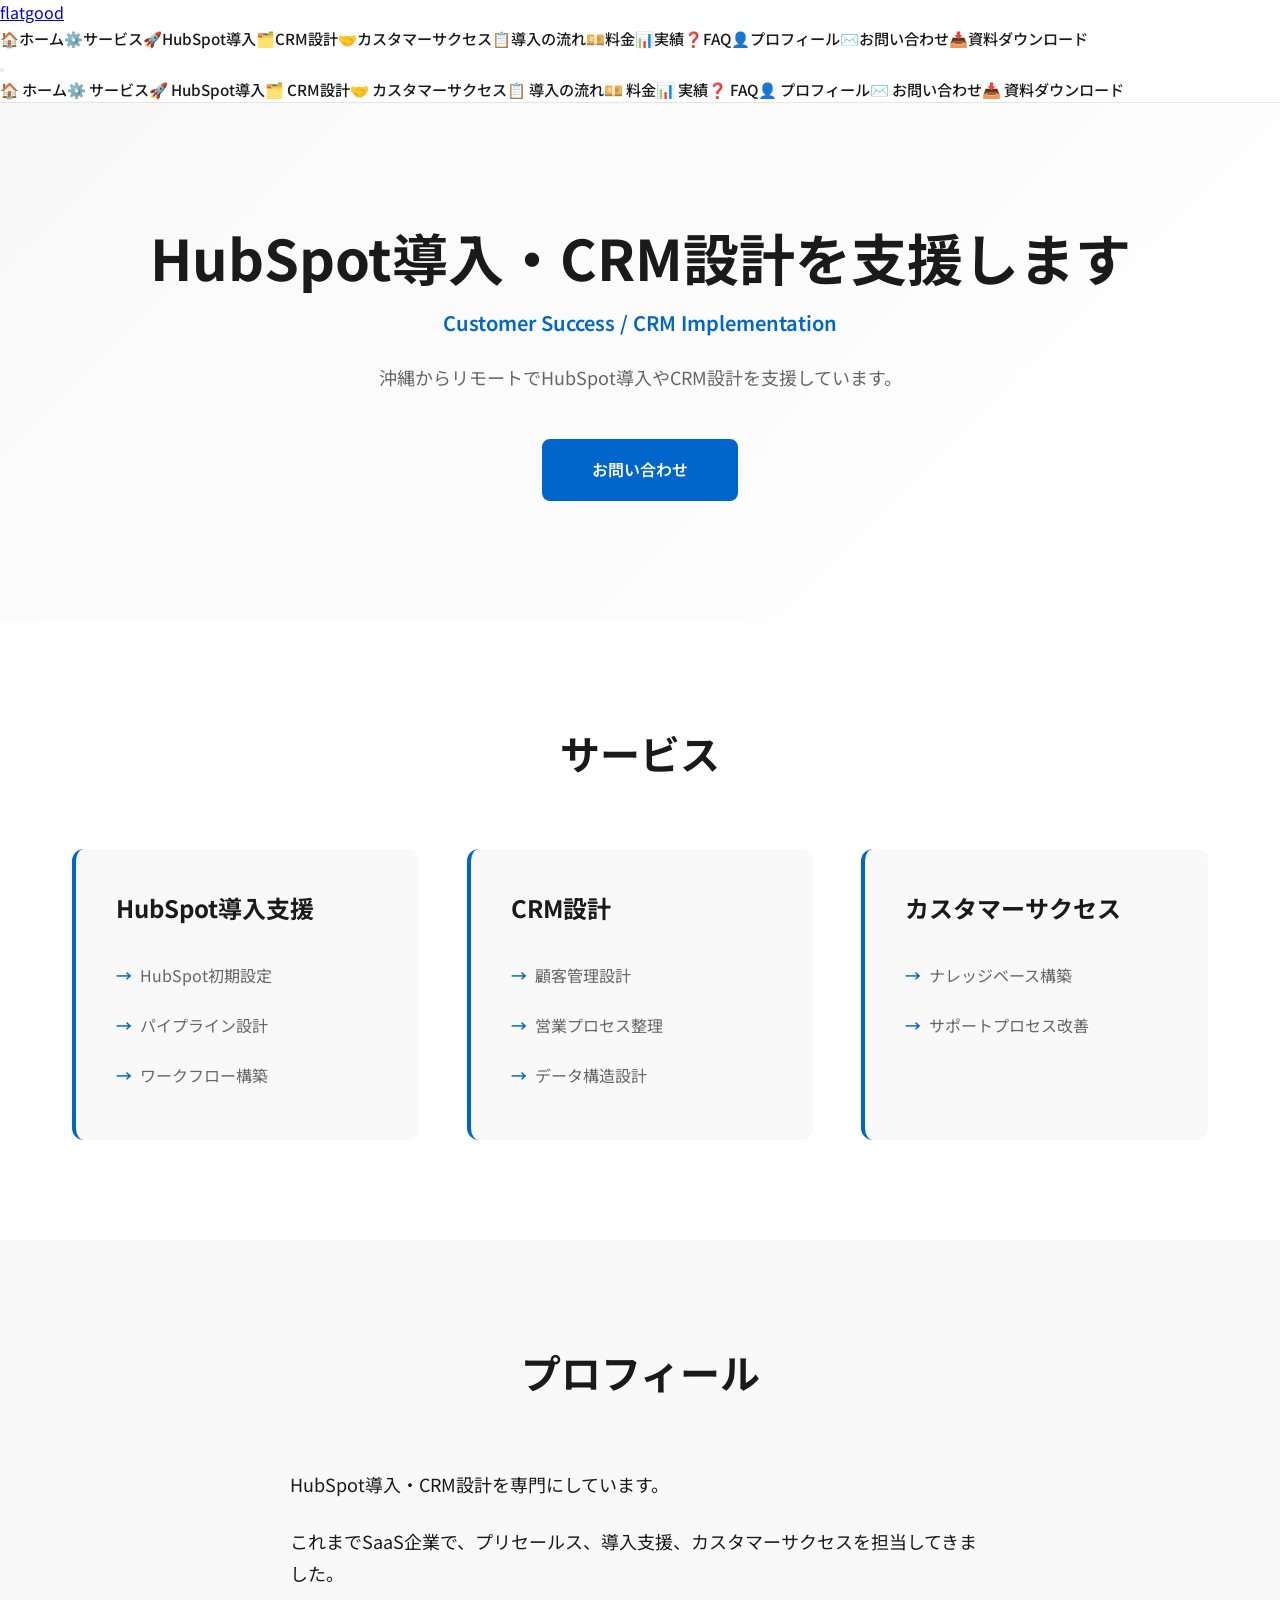
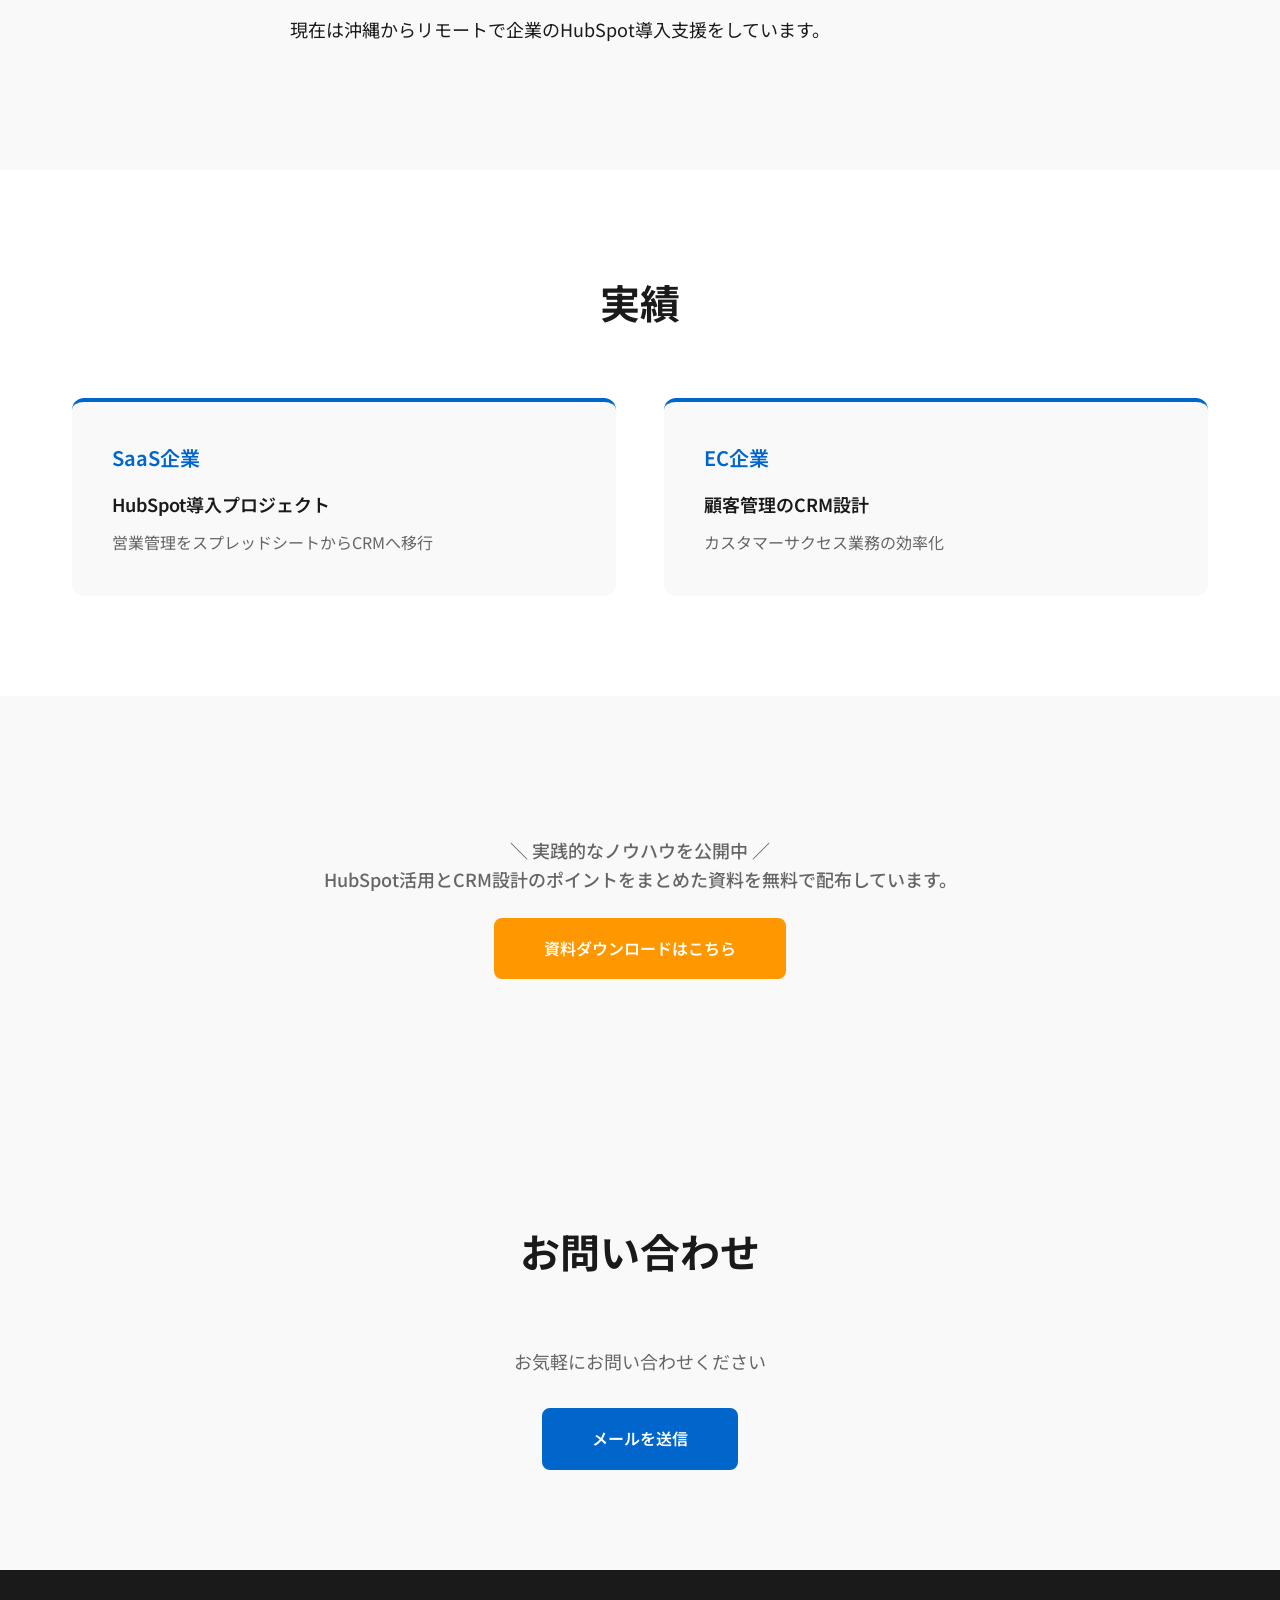
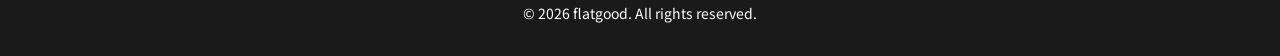
<file: index.html>
<!DOCTYPE html>
<html lang="ja">
<head>
    <meta charset="UTF-8">
    <meta name="viewport" content="width=device-width, initial-scale=1.0">
  <meta name="robots" content="noindex, nofollow">
    <title>HubSpot導入・CRM設計 | flatgood</title>
    <meta name="description" content="沖縄からリモートでHubSpot導入やCRM設計を支援しています。">
    <link rel="preconnect" href="https://fonts.googleapis.com">
    <link rel="preconnect" href="https://fonts.gstatic.com" crossorigin>
    <link href="https://fonts.googleapis.com/css2?family=Noto+Sans+JP:wght@400;500;600;700&display=swap" rel="stylesheet">
    <link rel="stylesheet" href="style.css">
    <meta name="google-site-verification" content="yRG5f5z2wesTIFR11nIhEuHi2UoAfe3VVVK9YPYYMwM" />

    <script async src="https://www.googletagmanager.com/gtag/js?id=G-Q3LRT0KNZ6"></script>
    <script>
        window.dataLayer = window.dataLayer || [];
        function gtag(){dataLayer.push(arguments);}
        gtag('js', new Date());
        gtag('config', 'G-Q3LRT0KNZ6');
    </script>
    <script type="text/javascript" id="hs-script-loader" async defer src="//js.hs-scripts.com/51009495.js"></script>
<!--チャットイベント-->
    <script>
  function getCookie(name) {
    const value = `; ${document.cookie}`;
    const parts = value.split(`; ${name}=`);
    if (parts.length === 2) {
      return parts.pop().split(';').shift();
    }
    return "";
  }

  window.hsConversationsOnReady = window.hsConversationsOnReady || [];
  window.hsConversationsOnReady.push(function () {
    window.HubSpotConversations.on("conversationStarted", function (payload) {
      var hutk = getCookie("hubspotutk");
      var _hsq = window._hsq = window._hsq || [];

      _hsq.push([
        "trackCustomBehavioralEvent",
        {
          name: "pe51009495_pe12345678_chat_started",
          properties: {
            hutk: hutk || "",
            conversation_id: payload?.conversation?.conversationId || "",
            chatflow_name: "",
            page_url: window.location.href
          }
        }
      ]);
    });
  });
</script>
    <!-- index.html 専用: nav のリンク先を pages/ に合わせる -->
    <script>
    const NAV_ITEMS_TOP = [
        { label: 'ホーム',             icon: '🏠', href: 'index.html' },
        { label: 'サービス',           icon: '⚙️', href: 'pages/services.html' },
        { label: 'HubSpot導入',        icon: '🚀', href: 'pages/hubspot.html' },
        { label: 'CRM設計',            icon: '🗂️', href: 'pages/crm.html' },
        { label: 'カスタマーサクセス',  icon: '🤝', href: 'pages/cs.html' },
        { label: '導入の流れ',          icon: '📋', href: 'pages/flow.html' },
        { label: '料金',               icon: '💴', href: 'pages/pricing.html' },
        { label: '実績',               icon: '📊', href: 'pages/results.html' },
        { label: 'FAQ',                icon: '❓', href: 'pages/faq.html' },
        { label: 'プロフィール',        icon: '👤', href: 'pages/profile.html' },
        { label: 'お問い合わせ',        icon: '✉️', href: 'pages/contact.html' },
        { label: '資料ダウンロード', icon: '📥', href: 'pages/download.html' }
    ];
    document.addEventListener('DOMContentLoaded', function () {
        const currentPage = 'index.html';
        const navLinks = NAV_ITEMS_TOP.map(item => {
            const isActive = currentPage === item.href;
            return `<a href="${item.href}" class="${isActive ? 'active' : ''}"><span class="nav-icon">${item.icon}</span>${item.label}</a>`;
        }).join('');
        const mobileLinks = NAV_ITEMS_TOP.map(item =>
            `<a href="${item.href}">${item.icon} ${item.label}</a>`
        ).join('');
        document.querySelector('.header').innerHTML = `
            <div class="header-inner">
                <a href="index.html" class="logo">flatgood</a>
                <nav class="nav">${navLinks}</nav>
                <button class="hamburger" id="hamburger" aria-label="メニュー">
                    <span></span><span></span><span></span>
                </button>
            </div>
            <nav class="mobile-nav" id="mobileNav">${mobileLinks}</nav>
        `;
        document.getElementById('hamburger').addEventListener('click', function () {
            this.classList.toggle('open');
            document.getElementById('mobileNav').classList.toggle('open');
        });
    });
    </script>
</head>

<body>
    <header class="header"></header>

    <section class="hero">
        <div class="container">
            <h1 class="hero-title">HubSpot導入・CRM設計を支援します</h1>
            <p class="hero-subtitle">Customer Success / CRM Implementation</p>
            <p class="hero-description">沖縄からリモートでHubSpot導入やCRM設計を支援しています。</p>
            <a href="pages/contact.html" class="cta-button">お問い合わせ</a>
        </div>
    </section>

    <section class="services" id="services">
        <div class="container">
            <h2>サービス</h2>
            <div class="services-grid">
                <div class="service-card">
                    <h3>HubSpot導入支援</h3>
                    <ul>
                        <li>HubSpot初期設定</li>
                        <li>パイプライン設計</li>
                        <li>ワークフロー構築</li>
                    </ul>
                </div>
                <div class="service-card">
                    <h3>CRM設計</h3>
                    <ul>
                        <li>顧客管理設計</li>
                        <li>営業プロセス整理</li>
                        <li>データ構造設計</li>
                    </ul>
                </div>
                <div class="service-card">
                    <h3>カスタマーサクセス</h3>
                    <ul>
                        <li>ナレッジベース構築</li>
                        <li>サポートプロセス改善</li>
                    </ul>
                </div>
            </div>
        </div>
    </section>

    <section class="profile" id="profile">
        <div class="container">
            <h2>プロフィール</h2>
            <div class="profile-content">
                <p>HubSpot導入・CRM設計を専門にしています。</p>
                <p>これまでSaaS企業で、プリセールス、導入支援、カスタマーサクセスを担当してきました。</p>
                <p>現在は沖縄からリモートで企業のHubSpot導入支援をしています。</p>
            </div>
        </div>
    </section>

    <section class="results" id="results">
        <div class="container">
            <h2>実績</h2>
            <div class="results-grid">
                <div class="result-card">
                    <h3>SaaS企業</h3>
                    <p class="result-title">HubSpot導入プロジェクト</p>
                    <p class="result-description">営業管理をスプレッドシートからCRMへ移行</p>
                </div>
                <div class="result-card">
                    <h3>EC企業</h3>
                    <p class="result-title">顧客管理のCRM設計</p>
                    <p class="result-description">カスタマーサクセス業務の効率化</p>
                </div>
            </div>
        </div>
    </section>

    <section class="download-section">
        <div class="container" style="text-align:center; padding: 60px 0;">
            <p style="margin-bottom: 24px; color: var(--text-light); font-weight: 500; font-size: 1.125rem;">
                ＼ 実践的なノウハウを公開中 ／<br>
                HubSpot活用とCRM設計のポイントをまとめた資料を無料で配布しています。
            </p>
            <a href="pages/download.html" class="download-button">資料ダウンロードはこちら</a>
        </div>
    </section>

    <section class="contact" id="contact">
        <div class="container">
            <h2>お問い合わせ</h2>
            <p>お気軽にお問い合わせください</p>
            <a href="pages/contact.html" class="contact-button">メールを送信</a>
        </div>
    </section>

    <footer class="footer">
        <div class="container">
            <p>&copy; 2026 flatgood. All rights reserved.</p>
        </div>
    </footer>
</body>
</html>
</file>
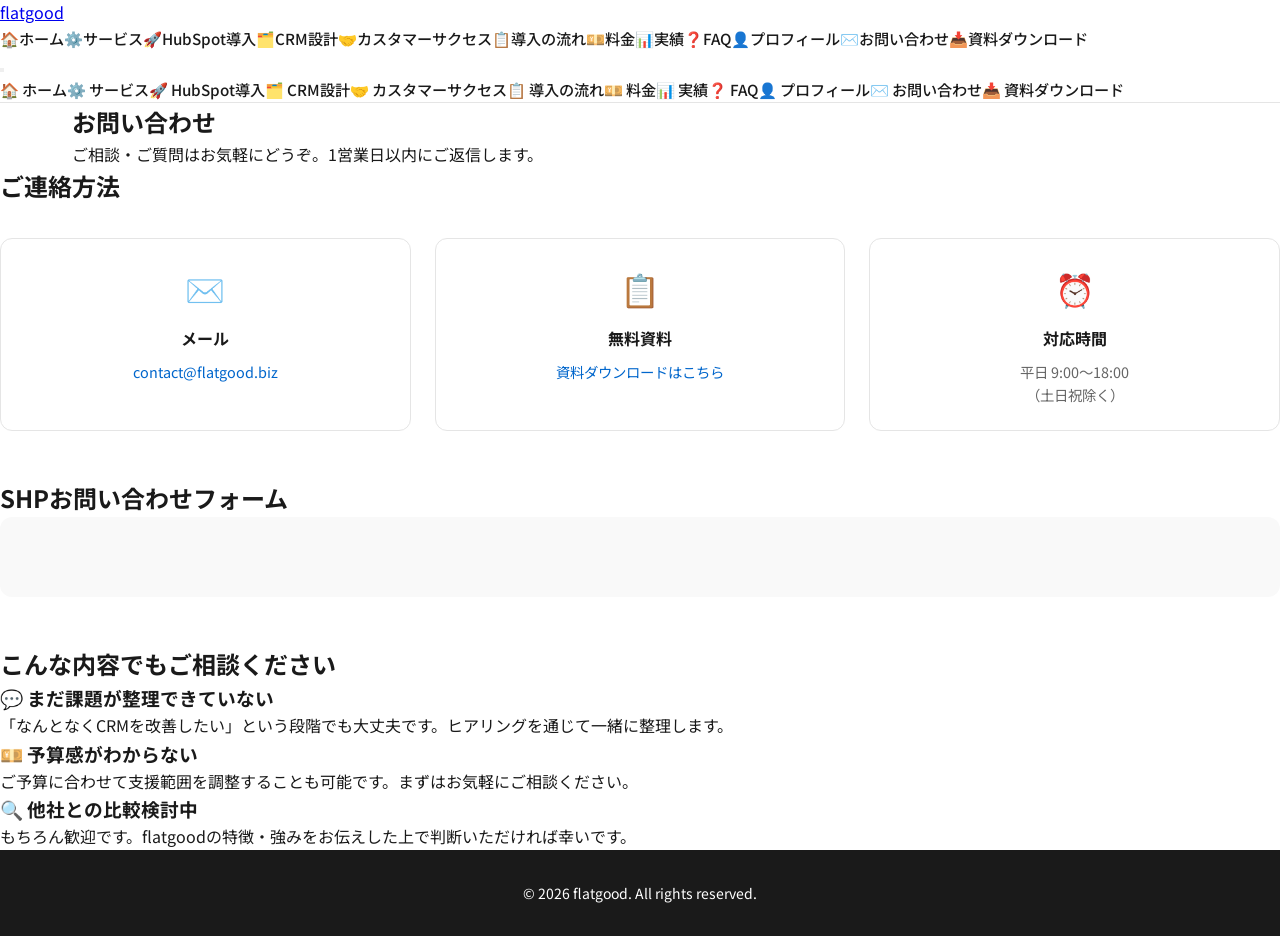
<file: contact-shp.html>
<!DOCTYPE html>
<html lang="ja">
<head>
    <meta charset="UTF-8">
    <meta name="viewport" content="width=device-width, initial-scale=1.0">
    <title>お問い合わせ | flatgood</title>
    <meta name="description" content="HubSpot導入・CRM設計のご相談はこちらから。">
    <link rel="preconnect" href="https://fonts.googleapis.com">
    <link rel="preconnect" href="https://fonts.gstatic.com" crossorigin>
    <link href="https://fonts.googleapis.com/css2?family=Noto+Sans+JP:wght@400;500;600;700&display=swap" rel="stylesheet">
    <link rel="stylesheet" href="style.css">
    <script type="text/javascript" id="hs-script-loader" async defer src="//js.hs-scripts.com/5769756.js"></script>
    <style>
        .contact-form-wrap {
            background: var(--bg-light);
            border-radius: 12px;
            padding: 2.5rem;
            margin-bottom: 2rem;
        }
        .contact-info-grid {
            display: grid;
            grid-template-columns: repeat(auto-fit, minmax(220px, 1fr));
            gap: 1.5rem;
            margin-top: 2rem;
        }
        .contact-info-card {
            background: #fff;
            border: 1px solid var(--border-color);
            border-radius: 12px;
            padding: 1.5rem;
            text-align: center;
        }
        .contact-info-card .icon { font-size: 2rem; margin-bottom: 0.75rem; }
        .contact-info-card h3 { font-size: 1rem; font-weight: 700; margin-bottom: 0.5rem; }
        .contact-info-card p { font-size: 0.9rem; color: var(--text-light); }
        .contact-info-card a { color: var(--primary-color); text-decoration: none; }
        .contact-info-card a:hover { text-decoration: underline; }
    </style>
</head>
<body>
    <header class="header"></header>

    <section class="page-hero">
        <div class="container">
            <h1>お問い合わせ</h1>
            <p>ご相談・ご質問はお気軽にどうぞ。1営業日以内にご返信します。</p>
        </div>
    </section>

    <main class="page-main">
        <h2 class="section-title">ご連絡方法</h2>

        <div class="contact-info-grid">
            <div class="contact-info-card">
                <div class="icon">✉️</div>
                <h3>メール</h3>
                <p><a href="mailto:contact@flatgood.biz">contact@flatgood.biz</a></p>
            </div>
            <div class="contact-info-card">
                <div class="icon">📋</div>
                <h3>無料資料</h3>
                <p><a href="https://hubs.ly/Q04679Tb0" target="_blank">資料ダウンロードはこちら</a></p>
            </div>
            <div class="contact-info-card">
                <div class="icon">⏰</div>
                <h3>対応時間</h3>
                <p>平日 9:00〜18:00<br>（土日祝除く）</p>
            </div>
        </div>

<h2 class="section-title" style="margin-top:48px;">SHPお問い合わせフォーム</h2>
<div class="contact-form-wrap">
    <script charset="utf-8" type="text/javascript" src="//js.hsforms.net/forms/embed/v2.js"></script>
    <script>
      hbspt.forms.create({
        region: "na1",
        portalId: "5769756",
        formId: "2df27e19-83ef-44f7-9f32-2789b106ba20"
      });
    </script>
</div>

        <h2 class="section-title" style="margin-top:48px;">こんな内容でもご相談ください</h2>
        <div class="content-grid">
            <div class="content-card">
                <h3>💬 まだ課題が整理できていない</h3>
                <p>「なんとなくCRMを改善したい」という段階でも大丈夫です。ヒアリングを通じて一緒に整理します。</p>
            </div>
            <div class="content-card">
                <h3>💴 予算感がわからない</h3>
                <p>ご予算に合わせて支援範囲を調整することも可能です。まずはお気軽にご相談ください。</p>
            </div>
            <div class="content-card">
                <h3>🔍 他社との比較検討中</h3>
                <p>もちろん歓迎です。flatgoodの特徴・強みをお伝えした上で判断いただければ幸いです。</p>
            </div>
        </div>
    </main>

    <footer class="footer">
        <div class="container"><p>&copy; 2026 flatgood. All rights reserved.</p></div>
    </footer>
    <script src="nav.js"></script>
</body>
</html>
</file>
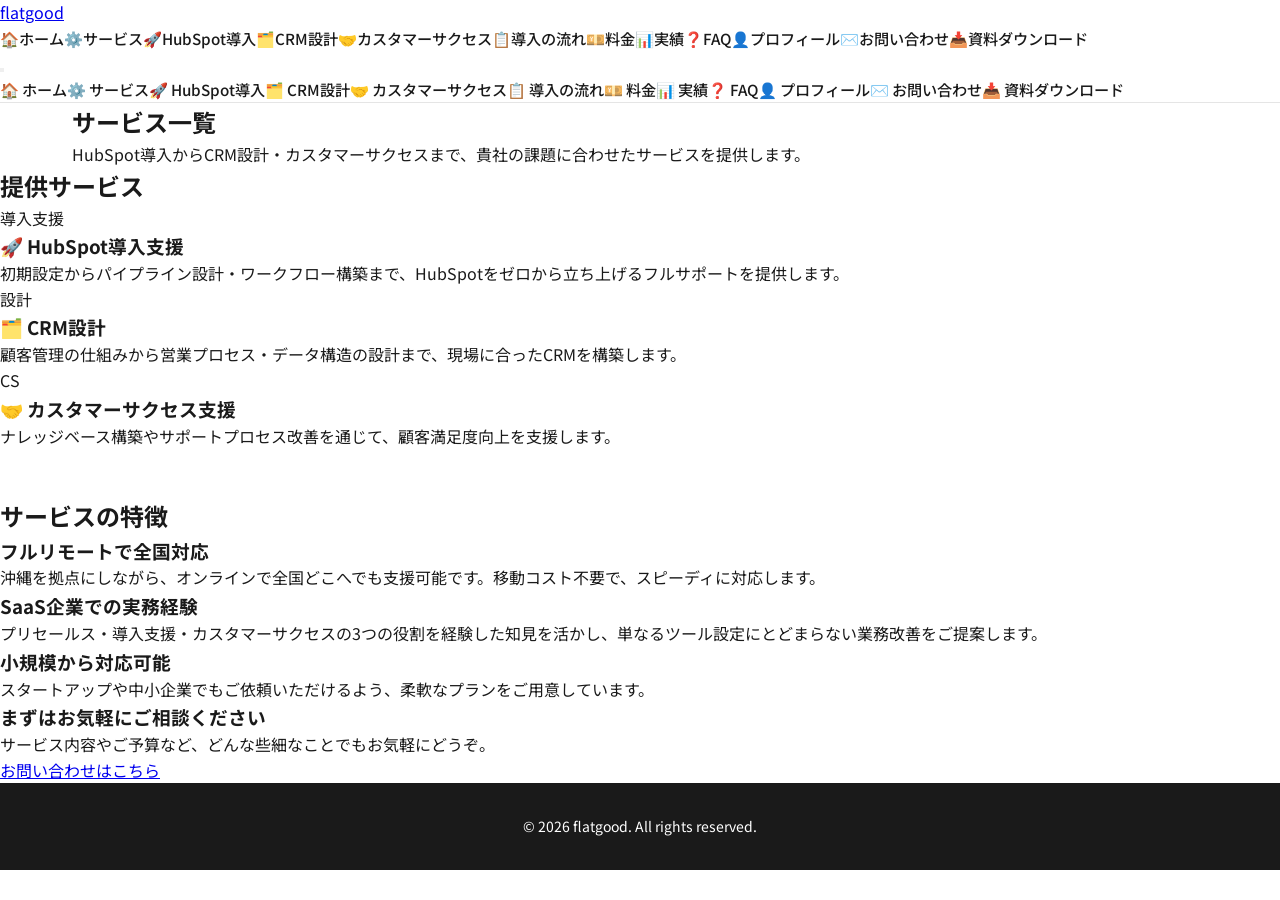
<file: services.html>
<!DOCTYPE html>
<html lang="ja">
<head>
    <meta charset="UTF-8">
    <meta name="viewport" content="width=device-width, initial-scale=1.0">
    <title>サービス一覧 | flatgood</title>
    <meta name="description" content="flatgoodが提供するHubSpot導入・CRM設計・カスタマーサクセス支援のサービス一覧。">
    <link rel="preconnect" href="https://fonts.googleapis.com">
    <link rel="preconnect" href="https://fonts.gstatic.com" crossorigin>
    <link href="https://fonts.googleapis.com/css2?family=Noto+Sans+JP:wght@400;500;600;700&display=swap" rel="stylesheet">
    <link rel="stylesheet" href="../style.css">
</head>
<body>
    <header class="header"></header>

    <section class="page-hero">
        <div class="container">
            <h1>サービス一覧</h1>
            <p>HubSpot導入からCRM設計・カスタマーサクセスまで、貴社の課題に合わせたサービスを提供します。</p>
        </div>
    </section>

    <main class="page-main">
        <h2 class="section-title">提供サービス</h2>

        <div class="content-grid">
            <div class="content-card">
                <span class="tag">導入支援</span>
                <h3>🚀 HubSpot導入支援</h3>
                <p>初期設定からパイプライン設計・ワークフロー構築まで、HubSpotをゼロから立ち上げるフルサポートを提供します。</p>
            </div>
            <div class="content-card">
                <span class="tag">設計</span>
                <h3>🗂️ CRM設計</h3>
                <p>顧客管理の仕組みから営業プロセス・データ構造の設計まで、現場に合ったCRMを構築します。</p>
            </div>
            <div class="content-card">
                <span class="tag">CS</span>
                <h3>🤝 カスタマーサクセス支援</h3>
                <p>ナレッジベース構築やサポートプロセス改善を通じて、顧客満足度向上を支援します。</p>
            </div>
        </div>

        <h2 class="section-title" style="margin-top:48px;">サービスの特徴</h2>
        <div class="content-card">
            <h3>フルリモートで全国対応</h3>
            <p>沖縄を拠点にしながら、オンラインで全国どこへでも支援可能です。移動コスト不要で、スピーディに対応します。</p>
        </div>
        <div class="content-card">
            <h3>SaaS企業での実務経験</h3>
            <p>プリセールス・導入支援・カスタマーサクセスの3つの役割を経験した知見を活かし、単なるツール設定にとどまらない業務改善をご提案します。</p>
        </div>
        <div class="content-card">
            <h3>小規模から対応可能</h3>
            <p>スタートアップや中小企業でもご依頼いただけるよう、柔軟なプランをご用意しています。</p>
        </div>

        <div class="cta-block">
            <h3>まずはお気軽にご相談ください</h3>
            <p>サービス内容やご予算など、どんな些細なことでもお気軽にどうぞ。</p>
            <a href="contact.html">お問い合わせはこちら</a>
        </div>
    </main>

    <footer class="footer">
        <div class="container"><p>&copy; 2026 flatgood. All rights reserved.</p></div>
    </footer>
    <script src="../nav.js"></script>
</body>
</html>
</file>
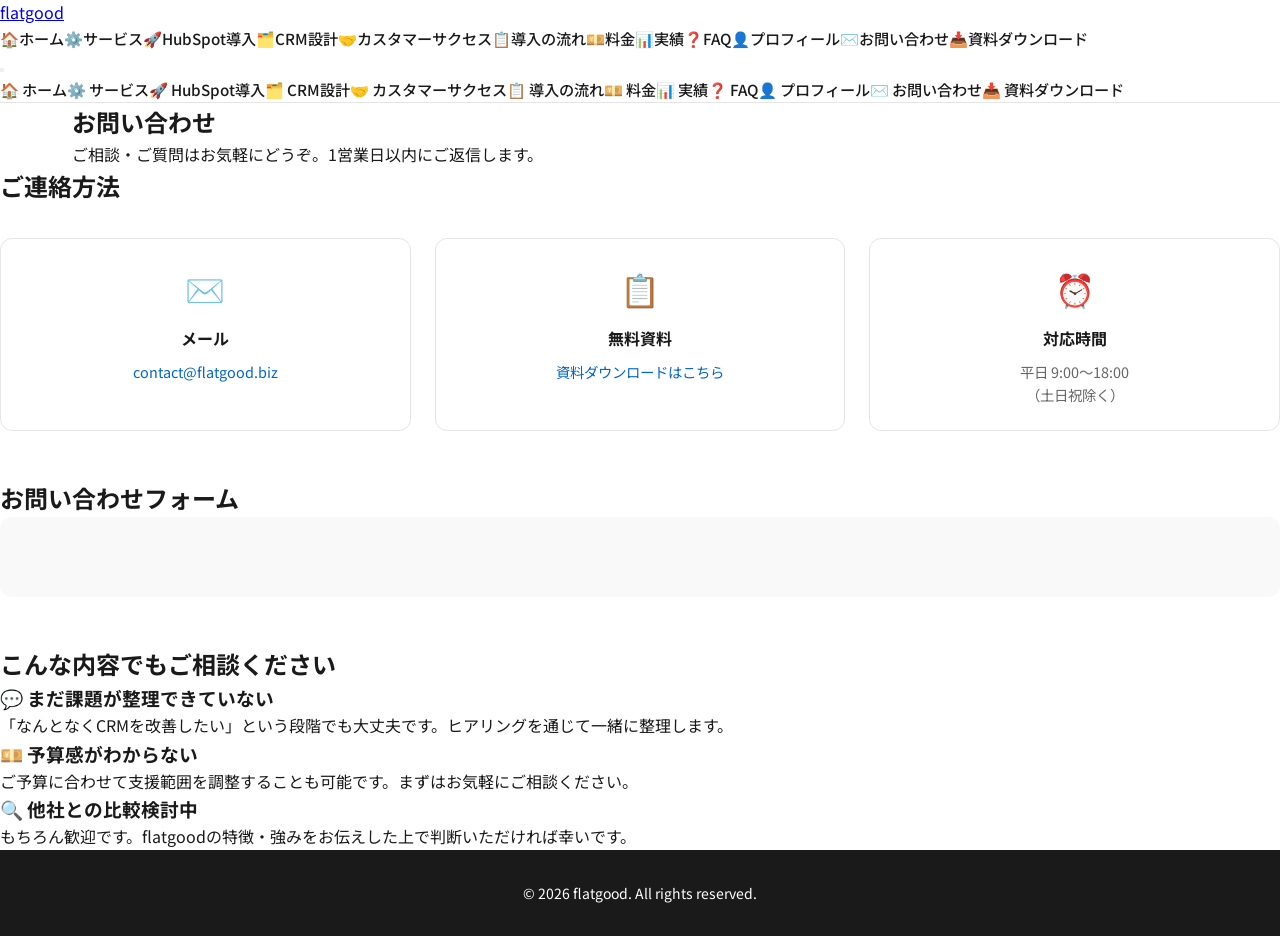
<file: pages/contact (2).html>
<!DOCTYPE html>
<html lang="ja">
<head>
    <meta charset="UTF-8">
    <meta name="viewport" content="width=device-width, initial-scale=1.0">
    <title>お問い合わせ | flatgood</title>
    <meta name="description" content="HubSpot導入・CRM設計のご相談はこちらから。">
    <link rel="preconnect" href="https://fonts.googleapis.com">
    <link rel="preconnect" href="https://fonts.gstatic.com" crossorigin>
    <link href="https://fonts.googleapis.com/css2?family=Noto+Sans+JP:wght@400;500;600;700&display=swap" rel="stylesheet">
    <link rel="stylesheet" href="../style.css">
    <script type="text/javascript" id="hs-script-loader" async defer src="//js.hs-scripts.com/51009495.js"></script>
    <style>
        .contact-form-wrap {
            background: var(--bg-light);
            border-radius: 12px;
            padding: 2.5rem;
            margin-bottom: 2rem;
        }
        .contact-info-grid {
            display: grid;
            grid-template-columns: repeat(auto-fit, minmax(220px, 1fr));
            gap: 1.5rem;
            margin-top: 2rem;
        }
        .contact-info-card {
            background: #fff;
            border: 1px solid var(--border-color);
            border-radius: 12px;
            padding: 1.5rem;
            text-align: center;
        }
        .contact-info-card .icon { font-size: 2rem; margin-bottom: 0.75rem; }
        .contact-info-card h3 { font-size: 1rem; font-weight: 700; margin-bottom: 0.5rem; }
        .contact-info-card p { font-size: 0.9rem; color: var(--text-light); }
        .contact-info-card a { color: var(--primary-color); text-decoration: none; }
        .contact-info-card a:hover { text-decoration: underline; }

        /* HubSpotフォーム フィールド間マージン 1.5倍 */
        .hs-form-field {
            margin-bottom: 1.5em !important;
        }
    </style>
</head>
<body>
    <header class="header"></header>

    <section class="page-hero">
        <div class="container">
            <h1>お問い合わせ</h1>
            <p>ご相談・ご質問はお気軽にどうぞ。1営業日以内にご返信します。</p>
        </div>
    </section>

    <main class="page-main">
        <h2 class="section-title">ご連絡方法</h2>

        <div class="contact-info-grid">
            <div class="contact-info-card">
                <div class="icon">✉️</div>
                <h3>メール</h3>
                <p><a href="mailto:contact@flatgood.biz">contact@flatgood.biz</a></p>
            </div>
            <div class="contact-info-card">
                <div class="icon">📋</div>
                <h3>無料資料</h3>
                <p><a href="https://hubs.ly/Q04679Tb0" target="_blank">資料ダウンロードはこちら</a></p>
            </div>
            <div class="contact-info-card">
                <div class="icon">⏰</div>
                <h3>対応時間</h3>
                <p>平日 9:00〜18:00<br>（土日祝除く）</p>
            </div>
        </div>

        <h2 class="section-title" style="margin-top:48px;">お問い合わせフォーム</h2>
        <div class="contact-form-wrap">
            <script charset="utf-8" type="text/javascript" src="//js.hsforms.net/forms/embed/v2.js"></script>
            <script>
                hbspt.forms.create({
                    portalId: "51009495",
                    formId: "f69c44d0-91b7-401c-a833-9a2db14966fa",
                    region: "na1"
                });
            </script>
        </div>

        <h2 class="section-title" style="margin-top:48px;">こんな内容でもご相談ください</h2>
        <div class="content-grid">
            <div class="content-card">
                <h3>💬 まだ課題が整理できていない</h3>
                <p>「なんとなくCRMを改善したい」という段階でも大丈夫です。ヒアリングを通じて一緒に整理します。</p>
            </div>
            <div class="content-card">
                <h3>💴 予算感がわからない</h3>
                <p>ご予算に合わせて支援範囲を調整することも可能です。まずはお気軽にご相談ください。</p>
            </div>
            <div class="content-card">
                <h3>🔍 他社との比較検討中</h3>
                <p>もちろん歓迎です。flatgoodの特徴・強みをお伝えした上で判断いただければ幸いです。</p>
            </div>
        </div>
    </main>

    <footer class="footer">
        <div class="container"><p>&copy; 2026 flatgood. All rights reserved.</p></div>
    </footer>
    <script src="../nav.js"></script>
</body>
</html>
</file>
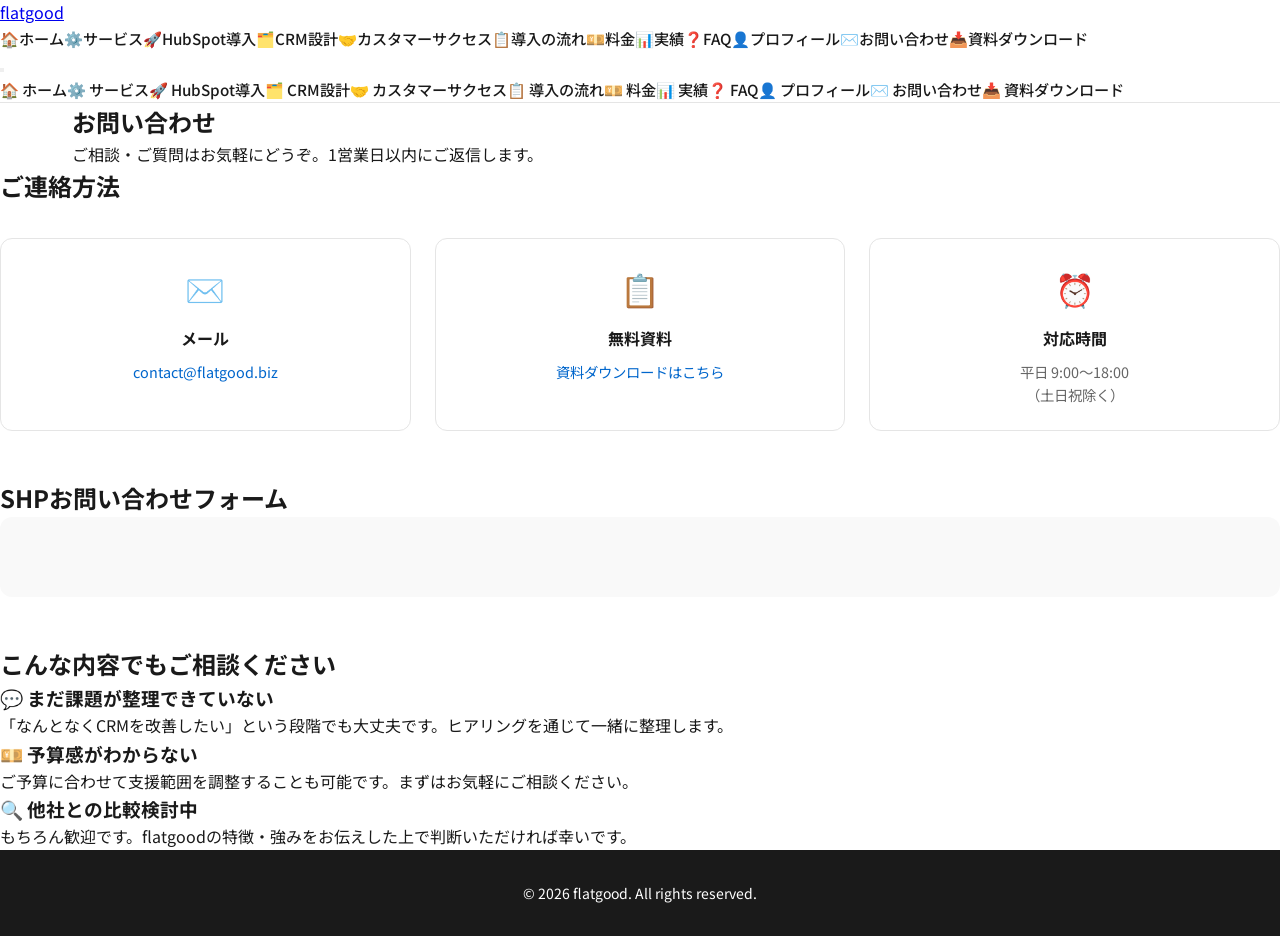
<file: pages/contact-shp.html>
<!DOCTYPE html>
<html lang="ja">
<head>
    <meta charset="UTF-8">
    <meta name="viewport" content="width=device-width, initial-scale=1.0">
    <title>お問い合わせ | flatgood</title>
    <meta name="description" content="HubSpot導入・CRM設計のご相談はこちらから。">
    <link rel="preconnect" href="https://fonts.googleapis.com">
    <link rel="preconnect" href="https://fonts.gstatic.com" crossorigin>
    <link href="https://fonts.googleapis.com/css2?family=Noto+Sans+JP:wght@400;500;600;700&display=swap" rel="stylesheet">
    <link rel="stylesheet" href="../style.css">
    <script type="text/javascript" id="hs-script-loader" async defer src="//js.hs-scripts.com/5769756.js"></script>
    <style>
        .contact-form-wrap {
            background: var(--bg-light);
            border-radius: 12px;
            padding: 2.5rem;
            margin-bottom: 2rem;
        }
        .contact-info-grid {
            display: grid;
            grid-template-columns: repeat(auto-fit, minmax(220px, 1fr));
            gap: 1.5rem;
            margin-top: 2rem;
        }
        .contact-info-card {
            background: #fff;
            border: 1px solid var(--border-color);
            border-radius: 12px;
            padding: 1.5rem;
            text-align: center;
        }
        .contact-info-card .icon { font-size: 2rem; margin-bottom: 0.75rem; }
        .contact-info-card h3 { font-size: 1rem; font-weight: 700; margin-bottom: 0.5rem; }
        .contact-info-card p { font-size: 0.9rem; color: var(--text-light); }
        .contact-info-card a { color: var(--primary-color); text-decoration: none; }
        .contact-info-card a:hover { text-decoration: underline; }
    </style>
</head>
<body>
    <header class="header"></header>

    <section class="page-hero">
        <div class="container">
            <h1>お問い合わせ</h1>
            <p>ご相談・ご質問はお気軽にどうぞ。1営業日以内にご返信します。</p>
        </div>
    </section>

    <main class="page-main">
        <h2 class="section-title">ご連絡方法</h2>

        <div class="contact-info-grid">
            <div class="contact-info-card">
                <div class="icon">✉️</div>
                <h3>メール</h3>
                <p><a href="mailto:contact@flatgood.biz">contact@flatgood.biz</a></p>
            </div>
            <div class="contact-info-card">
                <div class="icon">📋</div>
                <h3>無料資料</h3>
                <p><a href="https://hubs.ly/Q04679Tb0" target="_blank">資料ダウンロードはこちら</a></p>
            </div>
            <div class="contact-info-card">
                <div class="icon">⏰</div>
                <h3>対応時間</h3>
                <p>平日 9:00〜18:00<br>（土日祝除く）</p>
            </div>
        </div>

<h2 class="section-title" style="margin-top:48px;">SHPお問い合わせフォーム</h2>
<div class="contact-form-wrap">
    <script src="https://js.hsforms.net/forms/embed/5769756.js" defer></script>
    <div class="hs-form-frame" 
         data-region="na1" 
         data-form-id="2df27e19-83ef-44f7-9f32-2789b106ba20" 
         data-portal-id="5769756">
    </div>
</div>

        <h2 class="section-title" style="margin-top:48px;">こんな内容でもご相談ください</h2>
        <div class="content-grid">
            <div class="content-card">
                <h3>💬 まだ課題が整理できていない</h3>
                <p>「なんとなくCRMを改善したい」という段階でも大丈夫です。ヒアリングを通じて一緒に整理します。</p>
            </div>
            <div class="content-card">
                <h3>💴 予算感がわからない</h3>
                <p>ご予算に合わせて支援範囲を調整することも可能です。まずはお気軽にご相談ください。</p>
            </div>
            <div class="content-card">
                <h3>🔍 他社との比較検討中</h3>
                <p>もちろん歓迎です。flatgoodの特徴・強みをお伝えした上で判断いただければ幸いです。</p>
            </div>
        </div>
    </main>

    <footer class="footer">
        <div class="container"><p>&copy; 2026 flatgood. All rights reserved.</p></div>
    </footer>
    <script src="../nav.js"></script>
</body>
</html>
</file>
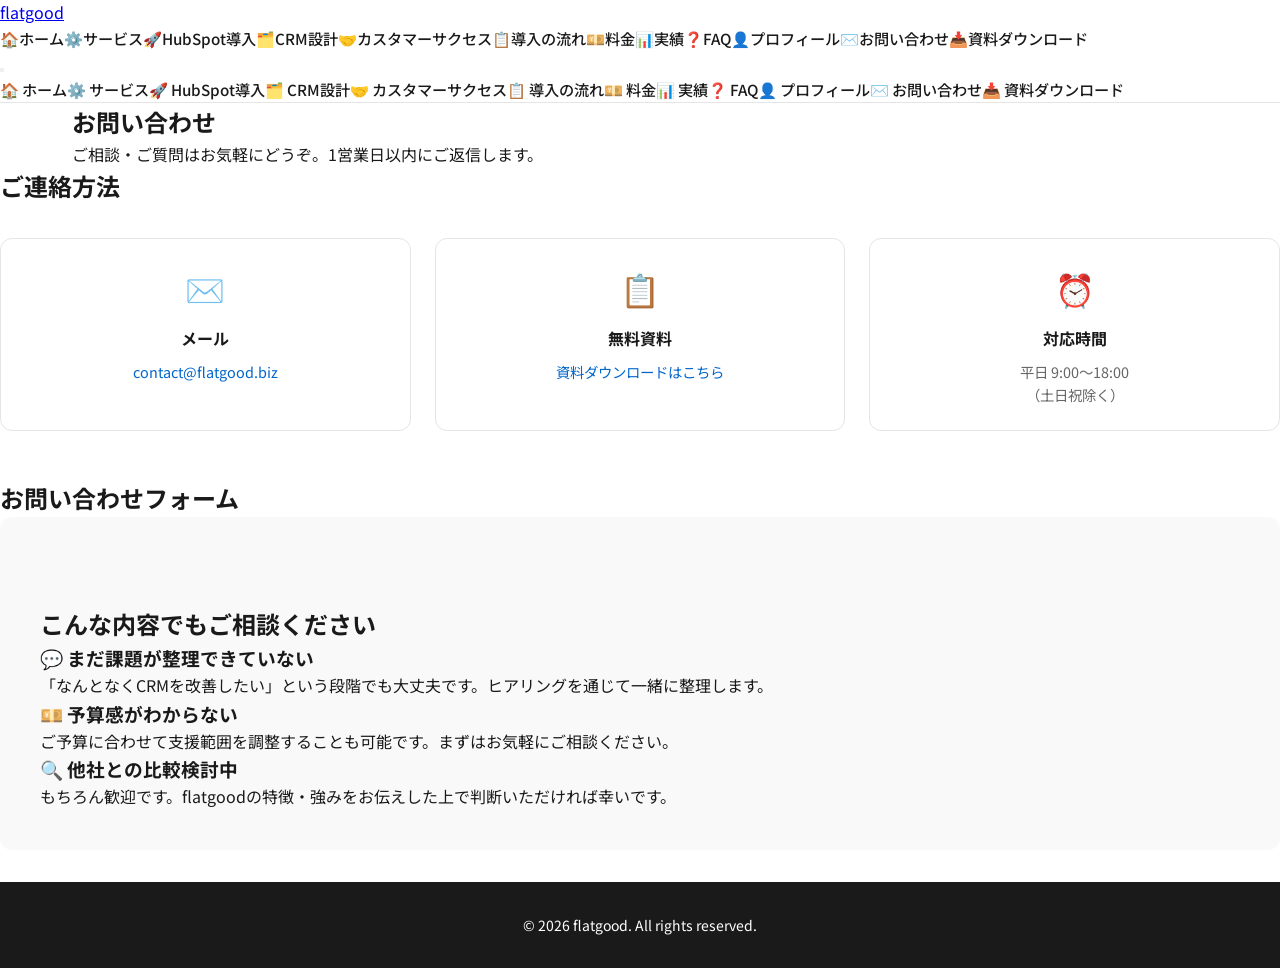
<file: pages/contact.html>
<!DOCTYPE html>
<html lang="ja">
<head>
    <meta charset="UTF-8">
    <meta name="viewport" content="width=device-width, initial-scale=1.0">
    <title>お問い合わせ | flatgood</title>
    <meta name="description" content="HubSpot導入・CRM設計のご相談はこちらから。">
    <link rel="preconnect" href="https://fonts.googleapis.com">
    <link rel="preconnect" href="https://fonts.gstatic.com" crossorigin>
    <link href="https://fonts.googleapis.com/css2?family=Noto+Sans+JP:wght@400;500;600;700&display=swap" rel="stylesheet">
    <link rel="stylesheet" href="../style.css">
    <script type="text/javascript" id="hs-script-loader" async defer src="//js.hs-scripts.com/51009495.js"></script>
    <style>
        .contact-form-wrap {
            background: var(--bg-light);
            border-radius: 12px;
            padding: 2.5rem;
            margin-bottom: 2rem;
        }
        .contact-info-grid {
            display: grid;
            grid-template-columns: repeat(auto-fit, minmax(220px, 1fr));
            gap: 1.5rem;
            margin-top: 2rem;
        }
        .contact-info-card {
            background: #fff;
            border: 1px solid var(--border-color);
            border-radius: 12px;
            padding: 1.5rem;
            text-align: center;
        }
        .contact-info-card .icon { font-size: 2rem; margin-bottom: 0.75rem; }
        .contact-info-card h3 { font-size: 1rem; font-weight: 700; margin-bottom: 0.5rem; }
        .contact-info-card p { font-size: 0.9rem; color: var(--text-light); }
        .contact-info-card a { color: var(--primary-color); text-decoration: none; }
        .contact-info-card a:hover { text-decoration: underline; }

                    /* ↓ ここに追加 */
    .hs-form-field {
        margin-bottom: 1.5em !important;
    }

        
    </style>
</head>
<body>
    <header class="header"></header>

    <section class="page-hero">
        <div class="container">
            <h1>お問い合わせ</h1>
            <p>ご相談・ご質問はお気軽にどうぞ。1営業日以内にご返信します。</p>
        </div>
    </section>

    <main class="page-main">
        <h2 class="section-title">ご連絡方法</h2>

        <div class="contact-info-grid">
            <div class="contact-info-card">
                <div class="icon">✉️</div>
                <h3>メール</h3>
                <p><a href="mailto:contact@flatgood.biz">contact@flatgood.biz</a></p>
            </div>
            <div class="contact-info-card">
                <div class="icon">📋</div>
                <h3>無料資料</h3>
                <p><a href="https://hubs.ly/Q04679Tb0" target="_blank">資料ダウンロードはこちら</a></p>
            </div>
            <div class="contact-info-card">
                <div class="icon">⏰</div>
                <h3>対応時間</h3>
                <p>平日 9:00〜18:00<br>（土日祝除く）</p>
            </div>
        </div>

        <h2 class="section-title" style="margin-top:48px;">お問い合わせフォーム</h2>
        <div class="contact-form-wrap">
            <!-- <script charset="utf-8" type="text/javascript" src="//js.hsforms.net/forms/embed/v2.js"></script>
            <script>
                hbspt.forms.create({
                    portalId: "51009495",
                    formId: "f69c44d0-91b7-401c-a833-9a2db14966fa",
                    region: "na1"
                });
            </script> -->


        <script charset="utf-8" type="text/javascript" src="//js.hsforms.net/forms/embed/v2.js"></script>
        <script>
        hbspt.forms.create({
        portalId: "51009495",
        formId: "90548c05-c3f6-45f1-9699-fef73cae7203",
        region: "na1"
          });
        </script>
            
        <!-- <script charset="utf-8" type="text/javascript" src="//js.hsforms.net/forms/embed/v2.js"></script>
        <script>
        hbspt.forms.create({
        portalId: "51009495",
        formId: "9fa72031-ca4a-4cbc-816d-c0d8d1cee478",
        region: "na1"
          });
        </script>  -->


        <h2 class="section-title" style="margin-top:48px;">こんな内容でもご相談ください</h2>
        <div class="content-grid">
            <div class="content-card">
                <h3>💬 まだ課題が整理できていない</h3>
                <p>「なんとなくCRMを改善したい」という段階でも大丈夫です。ヒアリングを通じて一緒に整理します。</p>
            </div>
            <div class="content-card">
                <h3>💴 予算感がわからない</h3>
                <p>ご予算に合わせて支援範囲を調整することも可能です。まずはお気軽にご相談ください。</p>
            </div>
            <div class="content-card">
                <h3>🔍 他社との比較検討中</h3>
                <p>もちろん歓迎です。flatgoodの特徴・強みをお伝えした上で判断いただければ幸いです。</p>
            </div>
        </div>
    </main>

    <footer class="footer">
        <div class="container"><p>&copy; 2026 flatgood. All rights reserved.</p></div>
    </footer>
    <script src="../nav.js"></script>
</body>
</html>
</file>
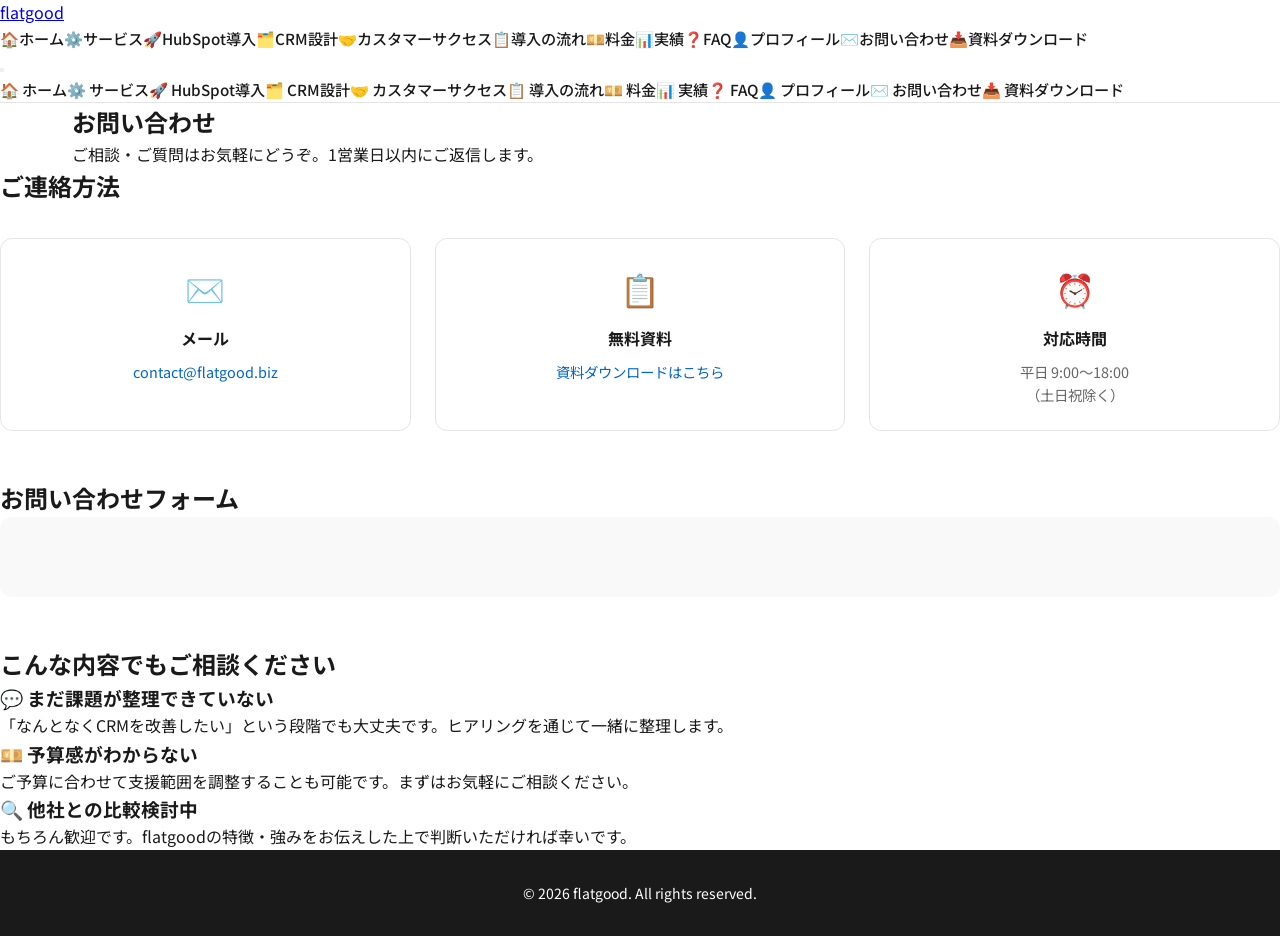
<file: pages/contact_re.html>
<!DOCTYPE html>
<html lang="ja">
<head>
    <meta charset="UTF-8">
    <meta name="viewport" content="width=device-width, initial-scale=1.0">
    <title>お問い合わせ | flatgood</title>
    <meta name="description" content="HubSpot導入・CRM設計のご相談はこちらから。">
    <link rel="preconnect" href="https://fonts.googleapis.com">
    <link rel="preconnect" href="https://fonts.gstatic.com" crossorigin>
    <link href="https://fonts.googleapis.com/css2?family=Noto+Sans+JP:wght@400;500;600;700&display=swap" rel="stylesheet">
    <link rel="stylesheet" href="../style.css">
    <script type="text/javascript" id="hs-script-loader" async defer src="//js.hs-scripts.com/51009495.js"></script>
    <style>
        .contact-form-wrap {
            background: var(--bg-light);
            border-radius: 12px;
            padding: 2.5rem;
            margin-bottom: 2rem;
        }
        .contact-info-grid {
            display: grid;
            grid-template-columns: repeat(auto-fit, minmax(220px, 1fr));
            gap: 1.5rem;
            margin-top: 2rem;
        }
        .contact-info-card {
            background: #fff;
            border: 1px solid var(--border-color);
            border-radius: 12px;
            padding: 1.5rem;
            text-align: center;
        }
        .contact-info-card .icon { font-size: 2rem; margin-bottom: 0.75rem; }
        .contact-info-card h3 { font-size: 1rem; font-weight: 700; margin-bottom: 0.5rem; }
        .contact-info-card p { font-size: 0.9rem; color: var(--text-light); }
        .contact-info-card a { color: var(--primary-color); text-decoration: none; }
        .contact-info-card a:hover { text-decoration: underline; }

        /* HubSpotフォーム フィールド間マージン 1.5倍 */
        .hs-form-field {
            margin-bottom: 1.5em !important;
        }
    </style>
</head>
<body>
    <header class="header"></header>

    <section class="page-hero">
        <div class="container">
            <h1>お問い合わせ</h1>
            <p>ご相談・ご質問はお気軽にどうぞ。1営業日以内にご返信します。</p>
        </div>
    </section>

    <main class="page-main">
        <h2 class="section-title">ご連絡方法</h2>

        <div class="contact-info-grid">
            <div class="contact-info-card">
                <div class="icon">✉️</div>
                <h3>メール</h3>
                <p><a href="mailto:contact@flatgood.biz">contact@flatgood.biz</a></p>
            </div>
            <div class="contact-info-card">
                <div class="icon">📋</div>
                <h3>無料資料</h3>
                <p><a href="https://hubs.ly/Q04679Tb0" target="_blank">資料ダウンロードはこちら</a></p>
            </div>
            <div class="contact-info-card">
                <div class="icon">⏰</div>
                <h3>対応時間</h3>
                <p>平日 9:00〜18:00<br>（土日祝除く）</p>
            </div>
        </div>

        <h2 class="section-title" style="margin-top:48px;">お問い合わせフォーム</h2>
        <div class="contact-form-wrap">
<script charset="utf-8" type="text/javascript" src="//js.hsforms.net/forms/embed/v2.js"></script>
<script>
    hbspt.forms.create({
        portalId: "51009495",
        formId: "f69c44d0-91b7-401c-a833-9a2db14966fa",
        region: "na1",
        onFormReady: function() {
            document.querySelectorAll('.hs-form-field').forEach(function(el) {
                el.style.marginBottom = '1.5em';
            });
        }
    });
</script>
        </div>

        <h2 class="section-title" style="margin-top:48px;">こんな内容でもご相談ください</h2>
        <div class="content-grid">
            <div class="content-card">
                <h3>💬 まだ課題が整理できていない</h3>
                <p>「なんとなくCRMを改善したい」という段階でも大丈夫です。ヒアリングを通じて一緒に整理します。</p>
            </div>
            <div class="content-card">
                <h3>💴 予算感がわからない</h3>
                <p>ご予算に合わせて支援範囲を調整することも可能です。まずはお気軽にご相談ください。</p>
            </div>
            <div class="content-card">
                <h3>🔍 他社との比較検討中</h3>
                <p>もちろん歓迎です。flatgoodの特徴・強みをお伝えした上で判断いただければ幸いです。</p>
            </div>
        </div>
    </main>

    <footer class="footer">
        <div class="container"><p>&copy; 2026 flatgood. All rights reserved.</p></div>
    </footer>
    <script src="../nav.js"></script>
</body>
</html>
</file>
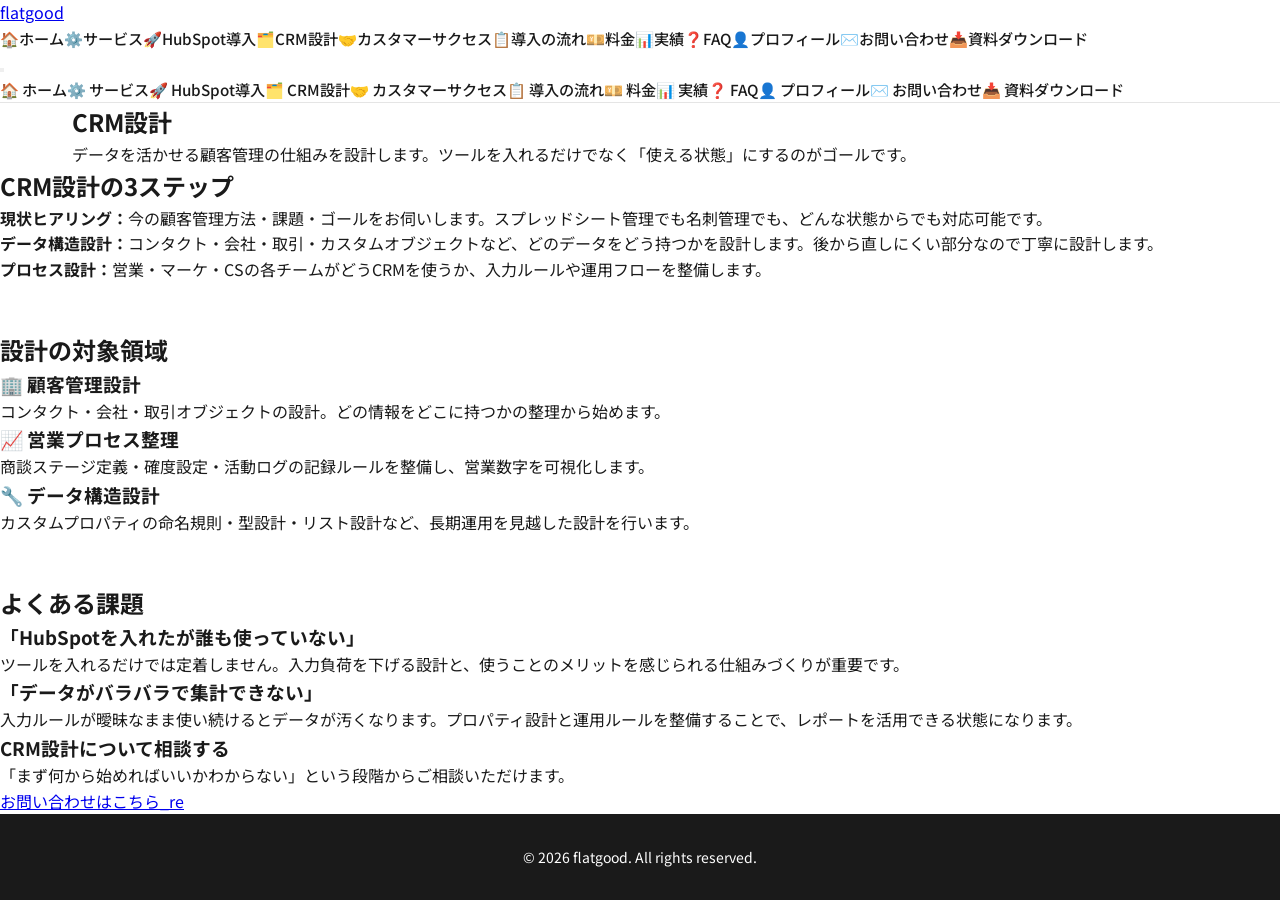
<file: pages/crm.html>
<!DOCTYPE html>
<html lang="ja">
<head>
    <meta charset="UTF-8">
    <meta name="viewport" content="width=device-width, initial-scale=1.0">
    <title>CRM設計 | flatgood</title>
    <meta name="description" content="顧客管理設計・営業プロセス整理・データ構造設計を支援します。">
    <link rel="preconnect" href="https://fonts.googleapis.com">
    <link rel="preconnect" href="https://fonts.gstatic.com" crossorigin>
    <link href="https://fonts.googleapis.com/css2?family=Noto+Sans+JP:wght@400;500;600;700&display=swap" rel="stylesheet">
    <link rel="stylesheet" href="../style.css">
</head>
<body>
    <header class="header"></header>

    <section class="page-hero">
        <div class="container">
            <h1>CRM設計</h1>
            <p>データを活かせる顧客管理の仕組みを設計します。ツールを入れるだけでなく「使える状態」にするのがゴールです。</p>
        </div>
    </section>

    <main class="page-main">
        <h2 class="section-title">CRM設計の3ステップ</h2>

        <ol class="step-list">
            <li><strong>現状ヒアリング：</strong>今の顧客管理方法・課題・ゴールをお伺いします。スプレッドシート管理でも名刺管理でも、どんな状態からでも対応可能です。</li>
            <li><strong>データ構造設計：</strong>コンタクト・会社・取引・カスタムオブジェクトなど、どのデータをどう持つかを設計します。後から直しにくい部分なので丁寧に設計します。</li>
            <li><strong>プロセス設計：</strong>営業・マーケ・CSの各チームがどうCRMを使うか、入力ルールや運用フローを整備します。</li>
        </ol>

        <h2 class="section-title" style="margin-top:48px;">設計の対象領域</h2>
        <div class="content-grid">
            <div class="content-card">
                <h3>🏢 顧客管理設計</h3>
                <p>コンタクト・会社・取引オブジェクトの設計。どの情報をどこに持つかの整理から始めます。</p>
            </div>
            <div class="content-card">
                <h3>📈 営業プロセス整理</h3>
                <p>商談ステージ定義・確度設定・活動ログの記録ルールを整備し、営業数字を可視化します。</p>
            </div>
            <div class="content-card">
                <h3>🔧 データ構造設計</h3>
                <p>カスタムプロパティの命名規則・型設計・リスト設計など、長期運用を見越した設計を行います。</p>
            </div>
        </div>

        <h2 class="section-title" style="margin-top:48px;">よくある課題</h2>
        <div class="content-card">
            <h3>「HubSpotを入れたが誰も使っていない」</h3>
            <p>ツールを入れるだけでは定着しません。入力負荷を下げる設計と、使うことのメリットを感じられる仕組みづくりが重要です。</p>
        </div>
        <div class="content-card">
            <h3>「データがバラバラで集計できない」</h3>
            <p>入力ルールが曖昧なまま使い続けるとデータが汚くなります。プロパティ設計と運用ルールを整備することで、レポートを活用できる状態になります。</p>
        </div>

        <div class="cta-block">
            <h3>CRM設計について相談する</h3>
            <p>「まず何から始めればいいかわからない」という段階からご相談いただけます。</p>
            <a href="contact_re.html">お問い合わせはこちら_re</a>
        </div>
    </main>

    <footer class="footer">
        <div class="container"><p>&copy; 2026 flatgood. All rights reserved.</p></div>
    </footer>
    <script src="../nav.js"></script>
</body>
</html>
</file>
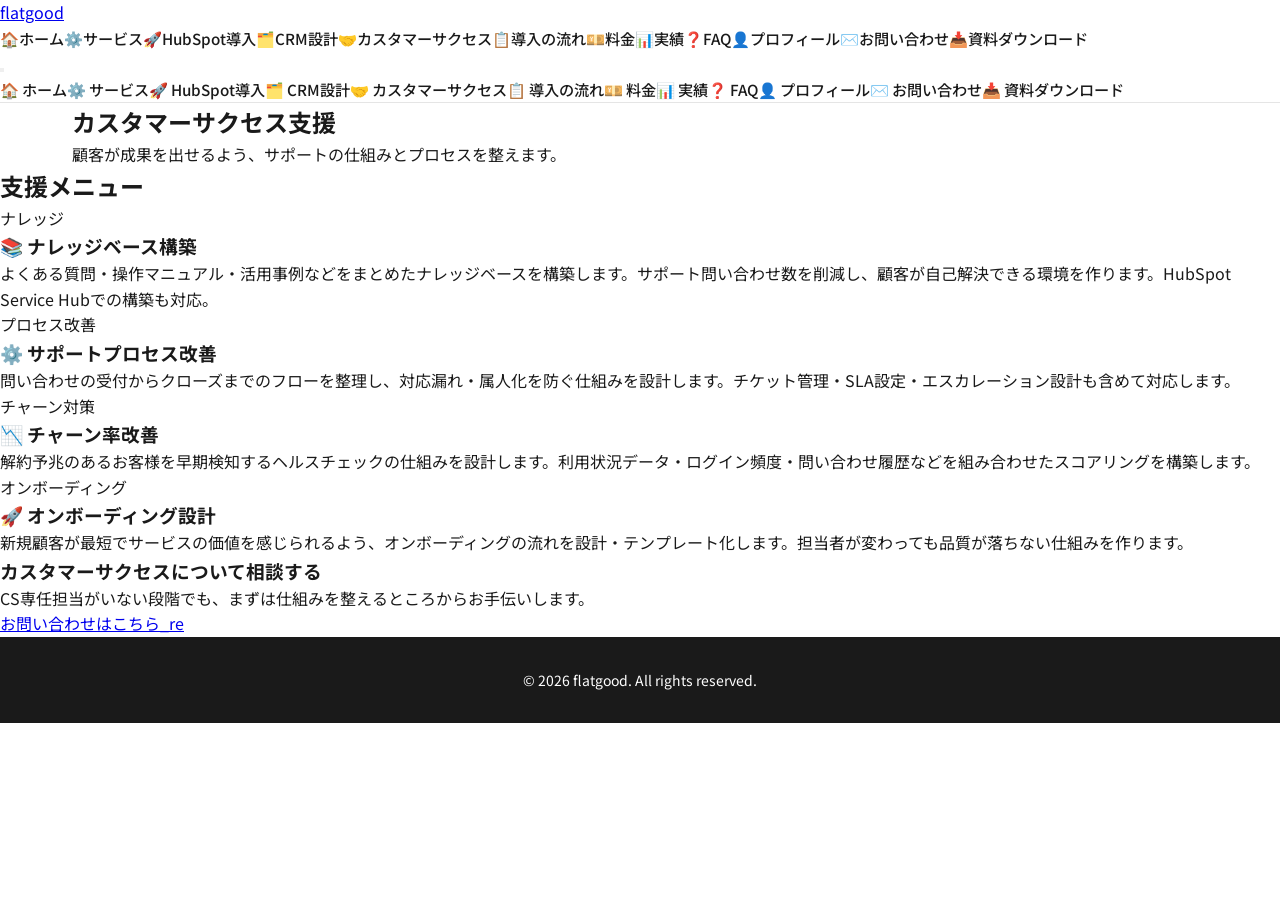
<file: pages/cs.html>
<!DOCTYPE html>
<html lang="ja">
<head>
    <meta charset="UTF-8">
    <meta name="viewport" content="width=device-width, initial-scale=1.0">
    <title>カスタマーサクセス支援 | flatgood</title>
    <meta name="description" content="ナレッジベース構築・サポートプロセス改善・チャーン対策などカスタマーサクセス支援を提供します。">
    <link rel="preconnect" href="https://fonts.googleapis.com">
    <link rel="preconnect" href="https://fonts.gstatic.com" crossorigin>
    <link href="https://fonts.googleapis.com/css2?family=Noto+Sans+JP:wght@400;500;600;700&display=swap" rel="stylesheet">
    <link rel="stylesheet" href="../style.css">
</head>
<body>
    <header class="header"></header>

    <section class="page-hero">
        <div class="container">
            <h1>カスタマーサクセス支援</h1>
            <p>顧客が成果を出せるよう、サポートの仕組みとプロセスを整えます。</p>
        </div>
    </section>

    <main class="page-main">
        <h2 class="section-title">支援メニュー</h2>

        <div class="content-card">
            <span class="tag">ナレッジ</span>
            <h3>📚 ナレッジベース構築</h3>
            <p>よくある質問・操作マニュアル・活用事例などをまとめたナレッジベースを構築します。サポート問い合わせ数を削減し、顧客が自己解決できる環境を作ります。HubSpot Service Hubでの構築も対応。</p>
        </div>
        <div class="content-card">
            <span class="tag">プロセス改善</span>
            <h3>⚙️ サポートプロセス改善</h3>
            <p>問い合わせの受付からクローズまでのフローを整理し、対応漏れ・属人化を防ぐ仕組みを設計します。チケット管理・SLA設定・エスカレーション設計も含めて対応します。</p>
        </div>
        <div class="content-card">
            <span class="tag">チャーン対策</span>
            <h3>📉 チャーン率改善</h3>
            <p>解約予兆のあるお客様を早期検知するヘルスチェックの仕組みを設計します。利用状況データ・ログイン頻度・問い合わせ履歴などを組み合わせたスコアリングを構築します。</p>
        </div>
        <div class="content-card">
            <span class="tag">オンボーディング</span>
            <h3>🚀 オンボーディング設計</h3>
            <p>新規顧客が最短でサービスの価値を感じられるよう、オンボーディングの流れを設計・テンプレート化します。担当者が変わっても品質が落ちない仕組みを作ります。</p>
        </div>

        <div class="cta-block">
            <h3>カスタマーサクセスについて相談する</h3>
            <p>CS専任担当がいない段階でも、まずは仕組みを整えるところからお手伝いします。</p>
            <a href="contact_re.html">お問い合わせはこちら_re</a>
        </div>
    </main>

    <footer class="footer">
        <div class="container"><p>&copy; 2026 flatgood. All rights reserved.</p></div>
    </footer>
    <script src="../nav.js"></script>
</body>
</html>
</file>
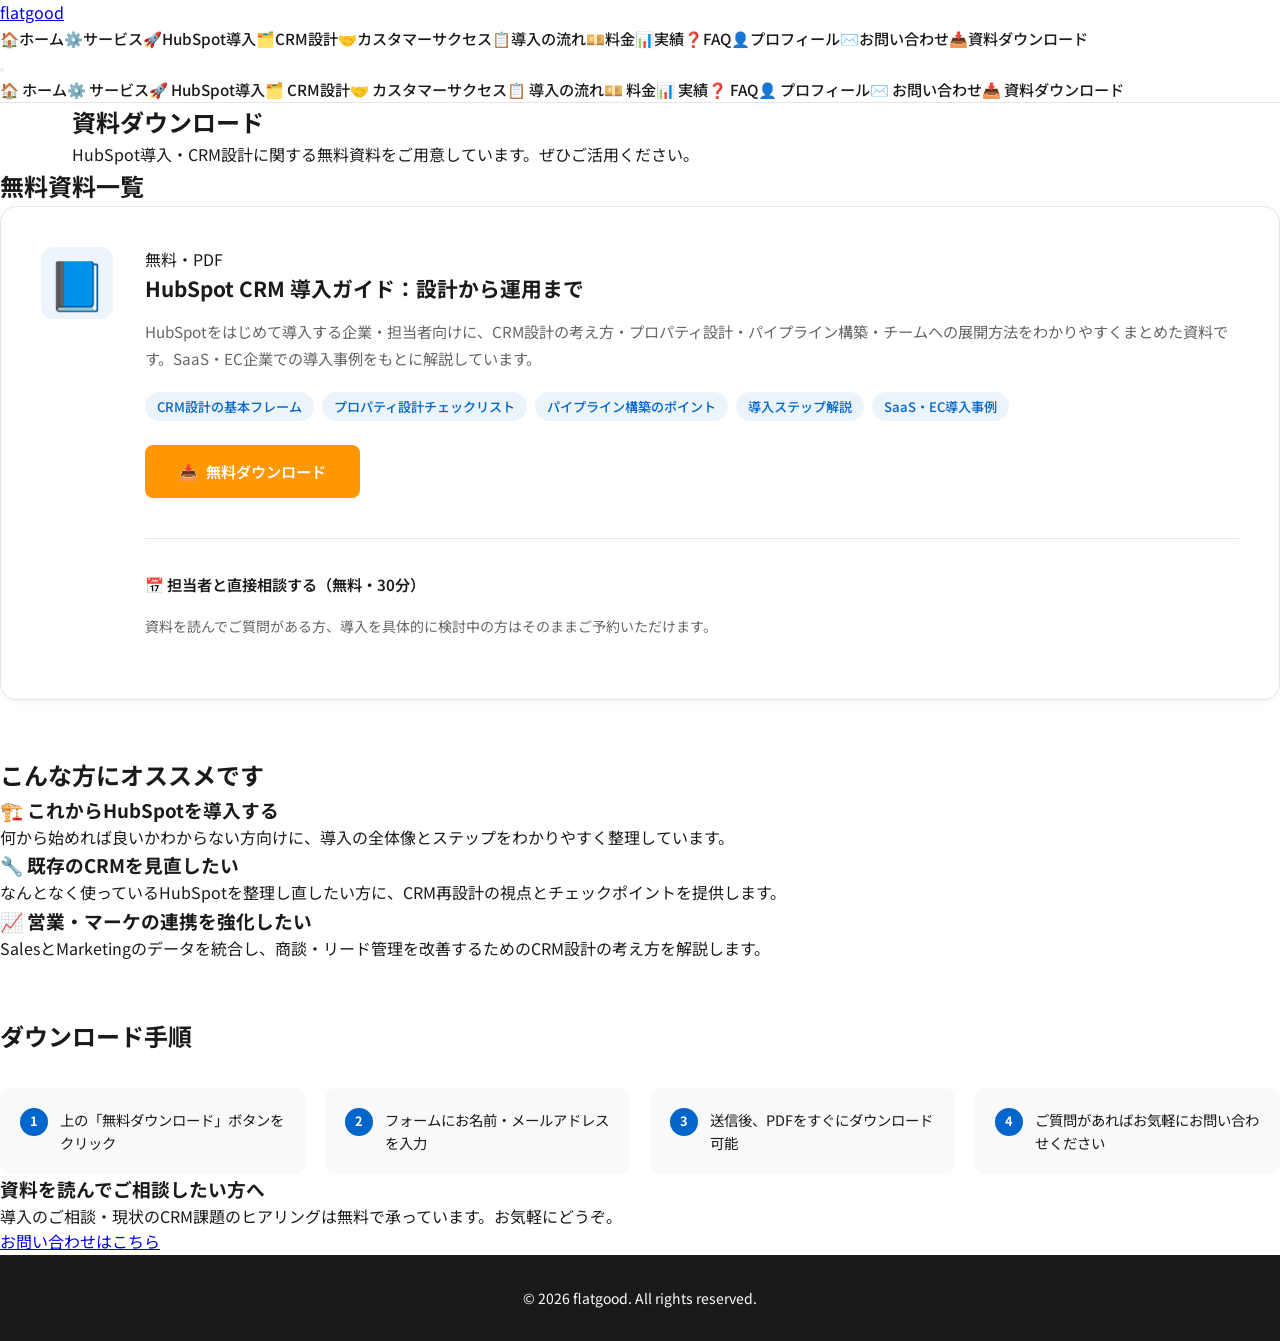
<file: pages/download.html>
<!DOCTYPE html>
<html lang="ja">
<head>
    <meta charset="UTF-8">
    <meta name="viewport" content="width=device-width, initial-scale=1.0">
    <title>資料ダウンロード | flatgood</title>
    <meta name="description" content="HubSpot導入・CRM設計に関する無料資料をダウンロードいただけます。">
    <link rel="preconnect" href="https://fonts.googleapis.com">
    <link rel="preconnect" href="https://fonts.gstatic.com" crossorigin>
    <link href="https://fonts.googleapis.com/css2?family=Noto+Sans+JP:wght@400;500;600;700&display=swap" rel="stylesheet">
    <link rel="stylesheet" href="../style.css">
    <script type="text/javascript" id="hs-script-loader" async defer src="//js.hs-scripts.com/51009495.js"></script>
    <style>
        .download-card {
            background: #fff;
            border: 1px solid var(--border-color);
            border-radius: 16px;
            padding: 2.5rem;
            margin-bottom: 2rem;
            display: flex;
            gap: 2rem;
            align-items: flex-start;
            transition: all 0.3s ease;
            box-shadow: 0 2px 8px rgba(0,0,0,0.04);
        }
        .download-card:hover {
            box-shadow: 0 12px 32px rgba(0,102,204,0.1);
            transform: translateY(-3px);
        }
        .download-card-icon {
            font-size: 3rem;
            flex-shrink: 0;
            width: 72px;
            height: 72px;
            background: rgba(0,102,204,0.07);
            border-radius: 12px;
            display: flex;
            align-items: center;
            justify-content: center;
        }
        .download-card-body {
            flex: 1;
        }
        .download-card-body .tag {
            margin-bottom: 0.75rem;
        }
        .download-card-body h3 {
            font-size: 1.3rem;
            font-weight: 700;
            color: var(--text-dark);
            margin-bottom: 0.75rem;
        }
        .download-card-body p {
            font-size: 0.95rem;
            color: var(--text-light);
            line-height: 1.8;
            margin-bottom: 1.25rem;
        }
        .download-card-includes {
            list-style: none;
            display: flex;
            flex-wrap: wrap;
            gap: 8px;
            margin-bottom: 1.5rem;
        }
        .download-card-includes li {
            font-size: 0.82rem;
            color: var(--primary-color);
            background: rgba(0,102,204,0.08);
            border-radius: 100px;
            padding: 4px 12px;
            font-weight: 500;
        }
        .download-btn {
            display: inline-flex;
            align-items: center;
            gap: 8px;
            padding: 12px 32px;
            background-color: #ff9800;
            color: #ffffff;
            text-decoration: none;
            border-radius: 8px;
            font-weight: 600;
            font-size: 0.95rem;
            transition: all 0.3s ease;
            border: 2px solid #ff9800;
        }
        .download-btn:hover {
            background-color: #e68900;
            border-color: #e68900;
            transform: translateY(-2px);
            box-shadow: 0 8px 16px rgba(255,152,0,0.25);
        }
        .guide-grid {
            display: grid;
            grid-template-columns: repeat(auto-fit, minmax(200px, 1fr));
            gap: 1.25rem;
            margin-top: 2rem;
        }
        .guide-item {
            background: var(--bg-light);
            border-radius: 10px;
            padding: 1.25rem;
            display: flex;
            gap: 0.75rem;
            align-items: flex-start;
        }
        .guide-item .guide-num {
            flex-shrink: 0;
            width: 28px;
            height: 28px;
            background: var(--primary-color);
            color: #fff;
            border-radius: 50%;
            font-size: 0.8rem;
            font-weight: 700;
            display: flex;
            align-items: center;
            justify-content: center;
        }
        .guide-item p {
            font-size: 0.9rem;
            color: var(--text-dark);
            line-height: 1.6;
        }

        @media (max-width: 600px) {
            .download-card {
                flex-direction: column;
                gap: 1.25rem;
            }
        }
    </style>
</head>
<body>
    <header class="header"></header>

    <section class="page-hero">
        <div class="container">
            <h1>資料ダウンロード</h1>
            <p>HubSpot導入・CRM設計に関する無料資料をご用意しています。ぜひご活用ください。</p>
        </div>
    </section>

    <main class="page-main">

        <!-- ===== 資料一覧 ===== -->
        <h2 class="section-title">無料資料一覧</h2>

        <div class="download-card">
            <div class="download-card-icon">📘</div>
            <div class="download-card-body">
                <span class="tag">無料・PDF</span>
                <h3>HubSpot CRM 導入ガイド：設計から運用まで</h3>
                <p>HubSpotをはじめて導入する企業・担当者向けに、CRM設計の考え方・プロパティ設計・パイプライン構築・チームへの展開方法をわかりやすくまとめた資料です。SaaS・EC企業での導入事例をもとに解説しています。</p>
                <ul class="download-card-includes">
                    <li>CRM設計の基本フレーム</li>
                    <li>プロパティ設計チェックリスト</li>
                    <li>パイプライン構築のポイント</li>
                    <li>導入ステップ解説</li>
                    <li>SaaS・EC導入事例</li>
                </ul>
                <a class="download-btn" href="https://hubs.ly/Q04679Tb0" target="_blank">
                    <span>📥</span> 無料ダウンロード
                </a>

                <div style="margin-top: 2.5rem; padding-top: 2rem; border-top: 1px solid var(--border-color);">
                    <p style="font-size: 0.95rem; font-weight: 600; color: var(--text-dark); margin-bottom: 1rem;">📅 担当者と直接相談する（無料・30分）</p>
                    <p style="font-size: 0.875rem; color: var(--text-light); margin-bottom: 1.25rem;">資料を読んでご質問がある方、導入を具体的に検討中の方はそのままご予約いただけます。</p>
                    <!-- Start of Meetings Embed Script -->
                    <div class="meetings-iframe-container" data-src="https://email.flatgood.biz/meetings/atsumori1/30min?embed=true"></div>
                    <script type="text/javascript" src="https://static.hsappstatic.net/MeetingsEmbed/ex/MeetingsEmbedCode.js"></script>
                    <!-- End of Meetings Embed Script -->
                </div>
            </div>
        </div>

        <!-- ===== この資料でわかること ===== -->
        <h2 class="section-title" style="margin-top: 56px;">こんな方にオススメです</h2>
        <div class="content-grid">
            <div class="content-card">
                <h3>🏗️ これからHubSpotを導入する</h3>
                <p>何から始めれば良いかわからない方向けに、導入の全体像とステップをわかりやすく整理しています。</p>
            </div>
            <div class="content-card">
                <h3>🔧 既存のCRMを見直したい</h3>
                <p>なんとなく使っているHubSpotを整理し直したい方に、CRM再設計の視点とチェックポイントを提供します。</p>
            </div>
            <div class="content-card">
                <h3>📈 営業・マーケの連携を強化したい</h3>
                <p>SalesとMarketingのデータを統合し、商談・リード管理を改善するためのCRM設計の考え方を解説します。</p>
            </div>
        </div>

        <!-- ===== ダウンロード手順 ===== -->
        <h2 class="section-title" style="margin-top: 56px;">ダウンロード手順</h2>
        <div class="guide-grid">
            <div class="guide-item">
                <span class="guide-num">1</span>
                <p>上の「無料ダウンロード」ボタンをクリック</p>
            </div>
            <div class="guide-item">
                <span class="guide-num">2</span>
                <p>フォームにお名前・メールアドレスを入力</p>
            </div>
            <div class="guide-item">
                <span class="guide-num">3</span>
                <p>送信後、PDFをすぐにダウンロード可能</p>
            </div>
            <div class="guide-item">
                <span class="guide-num">4</span>
                <p>ご質問があればお気軽にお問い合わせください</p>
            </div>
        </div>

        <!-- ===== CTA ===== -->
        <div class="cta-block">
            <h3>資料を読んでご相談したい方へ</h3>
            <p>導入のご相談・現状のCRM課題のヒアリングは無料で承っています。お気軽にどうぞ。</p>
            <a href="contact.html">お問い合わせはこちら</a>
        </div>

    </main>

    <footer class="footer">
        <div class="container"><p>&copy; 2026 flatgood. All rights reserved.</p></div>
    </footer>
    <script src="../nav.js"></script>
</body>
</html>
</file>
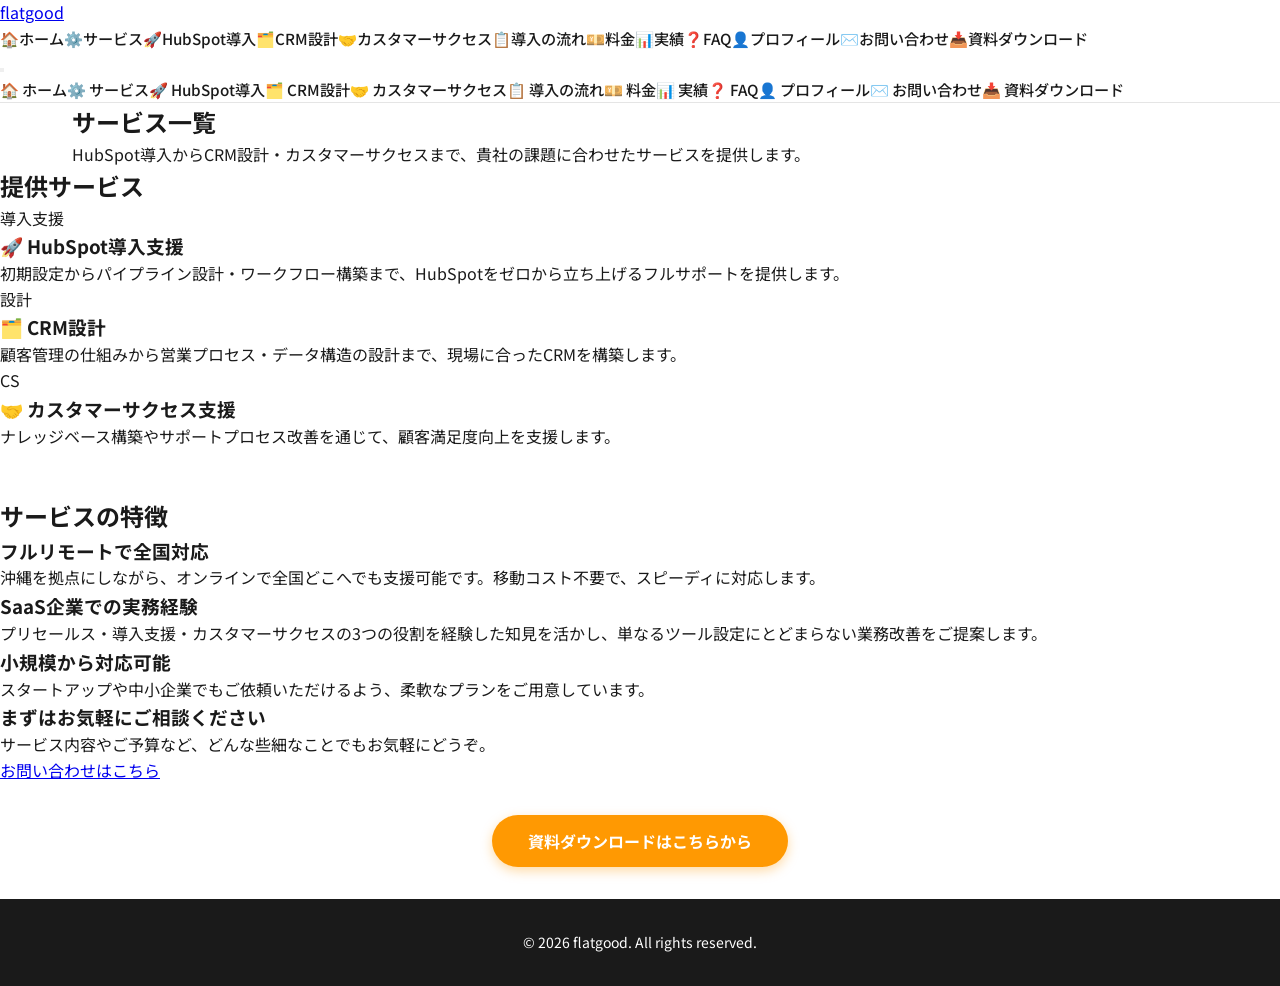
<file: pages/services.html>
<!DOCTYPE html>
<html lang="ja">
<head>
    <meta charset="UTF-8">
    <meta name="viewport" content="width=device-width, initial-scale=1.0">
    <title>サービス一覧 | flatgood</title>
    <meta name="description" content="flatgoodが提供するHubSpot導入・CRM設計・カスタマーサクセス支援のサービス一覧。">
    <link rel="preconnect" href="https://fonts.googleapis.com">
    <link rel="preconnect" href="https://fonts.gstatic.com" crossorigin>
    <link href="https://fonts.googleapis.com/css2?family=Noto+Sans+JP:wght@400;500;600;700&display=swap" rel="stylesheet">
    <link rel="stylesheet" href="../style.css">

    <!-- HubSpot CTA スタイル -->
    <style>
      .hs-web-interactive-inline {
        text-align: center;
        margin: 32px 0;
      }

      a.hs-inline-web-interactive-209071422306 {
        -webkit-font-smoothing: antialiased !important;
        cursor: pointer !important;
        user-select: none !important;
        display: inline-block !important;
        font-weight: bold !important;
        text-align: center !important;
        text-decoration: none !important;
        transition: all .4s ease !important;
        background: #FF9902 !important;
        border-radius: 30px !important;
        border-width: 0px !important;
        color: #FFFFFF !important;
        font-family: 'Noto Sans JP', sans-serif !important;
        height: auto !important;
        padding: 14px 36px !important;
        text-shadow: none !important;
        width: auto !important;
        font-size: 1rem !important;
        line-height: 1.5em !important;
        box-shadow: 0 4px 12px rgba(255, 153, 2, 0.35) !important;
      }

      a.hs-inline-web-interactive-209071422306:hover,
      a.hs-inline-web-interactive-209071422306:active {
        background: rgb(242, 145, 2) !important;
        color: rgb(255, 255, 255) !important;
        transform: translateY(-2px) !important;
        box-shadow: 0 6px 16px rgba(255, 153, 2, 0.45) !important;
      }
    </style>
</head>
<body>
    <header class="header"></header>

    <section class="page-hero">
        <div class="container">
            <h1>サービス一覧</h1>
            <p>HubSpot導入からCRM設計・カスタマーサクセスまで、貴社の課題に合わせたサービスを提供します。</p>
        </div>
    </section>

    <main class="page-main">
        <h2 class="section-title">提供サービス</h2>

        <div class="content-grid">
            <div class="content-card">
                <span class="tag">導入支援</span>
                <h3>🚀 HubSpot導入支援</h3>
                <p>初期設定からパイプライン設計・ワークフロー構築まで、HubSpotをゼロから立ち上げるフルサポートを提供します。</p>
            </div>
            <div class="content-card">
                <span class="tag">設計</span>
                <h3>🗂️ CRM設計</h3>
                <p>顧客管理の仕組みから営業プロセス・データ構造の設計まで、現場に合ったCRMを構築します。</p>
            </div>
            <div class="content-card">
                <span class="tag">CS</span>
                <h3>🤝 カスタマーサクセス支援</h3>
                <p>ナレッジベース構築やサポートプロセス改善を通じて、顧客満足度向上を支援します。</p>
            </div>
        </div>

        <h2 class="section-title" style="margin-top:48px;">サービスの特徴</h2>
        <div class="content-card">
            <h3>フルリモートで全国対応</h3>
            <p>沖縄を拠点にしながら、オンラインで全国どこへでも支援可能です。移動コスト不要で、スピーディに対応します。</p>
        </div>
        <div class="content-card">
            <h3>SaaS企業での実務経験</h3>
            <p>プリセールス・導入支援・カスタマーサクセスの3つの役割を経験した知見を活かし、単なるツール設定にとどまらない業務改善をご提案します。</p>
        </div>
        <div class="content-card">
            <h3>小規模から対応可能</h3>
            <p>スタートアップや中小企業でもご依頼いただけるよう、柔軟なプランをご用意しています。</p>
        </div>

        <div class="cta-block">
            <h3>まずはお気軽にご相談ください</h3>
            <p>サービス内容やご予算など、どんな些細なことでもお気軽にどうぞ。</p>
            <a href="contact.html">お問い合わせはこちら</a>
        </div>

        <!-- HubSpot CTA -->
        <div class="hs-web-interactive-inline" data-hubspot-wrapper-cta-id="209071422306">
            <a href="https://cta-service-cms2.hubspot.com/web-interactives/public/v1/track/click?encryptedPayload=AVxigLJLmL5oNRHjXNo8x9p4h%2BQYowuDQYeO5Oo098SGXa9Z1RknuPh%2BUky32mSPfx5L4gI0gGUZRq3%2FEtq2uiXYT%2FgRVIu3aYDACT3M%2FRpGM6BhVj4gu0W9KDfSps4acnOBke5NDBmJAGqXG%2BRctljUoXwwqs5G2jMFuPTBfcjdOmWQ%2FGO7%2BoniNzO4ZkVe7RFk5bB8DzIDWmPaOS6QP44JMHLcslKkTA4c1KdULQV8vVYemuJRpxAHDEvZ71uQy8uavmKEx45XKU7aiyZ1XxvkMjD9GaDQLQ2Mvxo%3D&amp;portalId=51009495"
               class="hs-inline-web-interactive-209071422306"
               data-hubspot-cta-id="209071422306">
                資料ダウンロードはこちらから
            </a>
        </div>
    </main>

    <footer class="footer">
        <div class="container"><p>&copy; 2026 flatgood. All rights reserved.</p></div>
    </footer>
    <script src="../nav.js"></script>
</body>
</html>
</file>
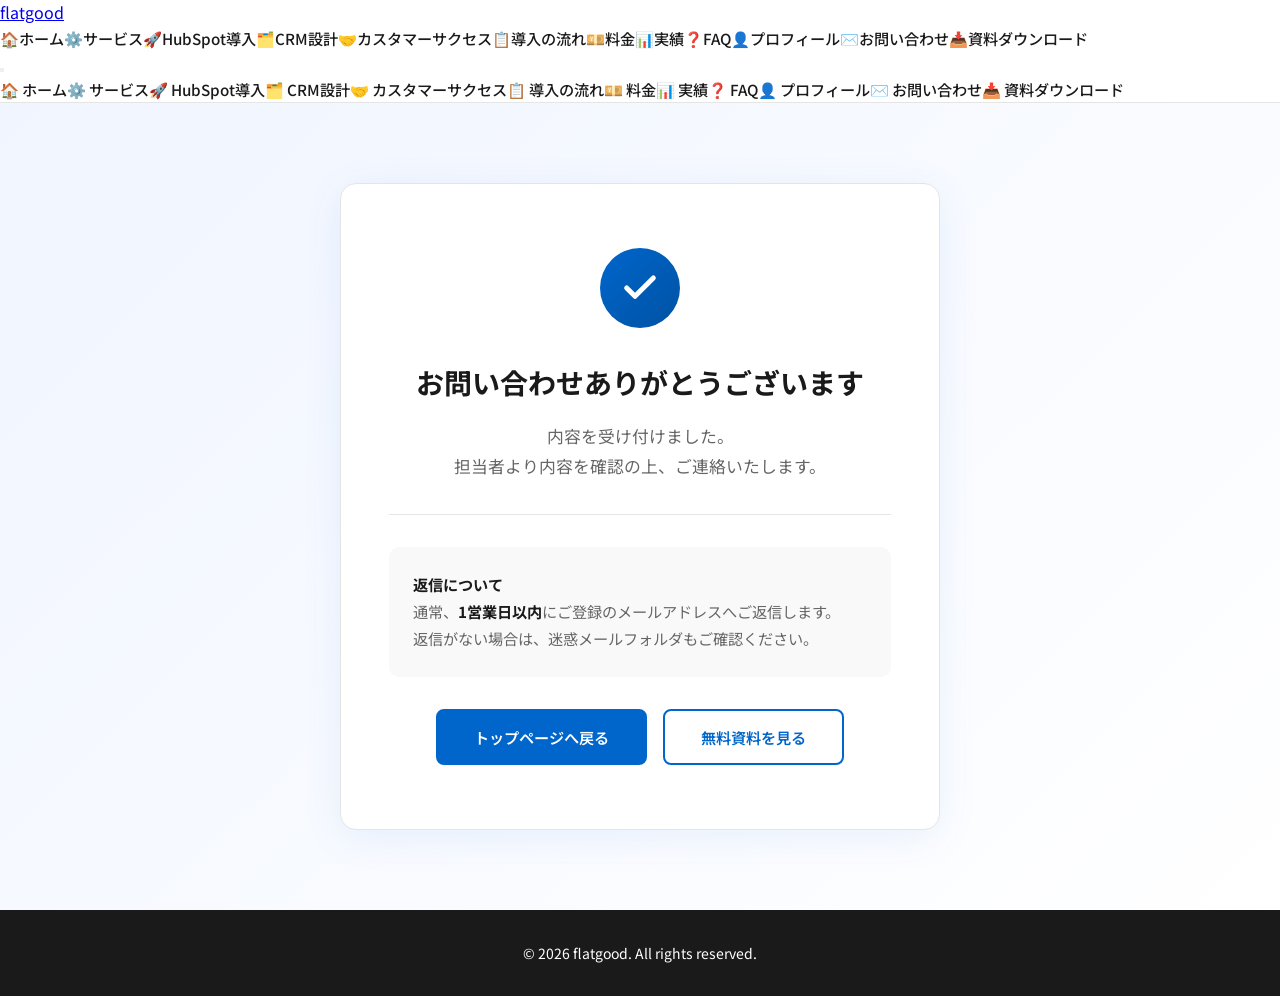
<file: pages/thankyou.html>
<!DOCTYPE html>
<html lang="ja">
<head>
    <meta charset="UTF-8">
    <meta name="viewport" content="width=device-width, initial-scale=1.0">
    <title>お問い合わせありがとうございます | flatgood</title>
    <meta name="description" content="お問い合わせを受け付けました。担当者より1営業日以内にご連絡します。">
    <link rel="preconnect" href="https://fonts.googleapis.com">
    <link rel="preconnect" href="https://fonts.gstatic.com" crossorigin>
    <link href="https://fonts.googleapis.com/css2?family=Noto+Sans+JP:wght@400;500;600;700&display=swap" rel="stylesheet">
    <link rel="stylesheet" href="../style.css">
    <style>
        .thankyou-section {
            min-height: calc(100vh - 64px - 60px);
            display: flex;
            align-items: center;
            justify-content: center;
            background: linear-gradient(135deg, #f0f5ff 0%, #ffffff 100%);
            padding: 80px 2rem;
        }

        .thankyou-card {
            background: #fff;
            border-radius: 16px;
            padding: 4rem 3rem;
            max-width: 600px;
            width: 100%;
            text-align: center;
            box-shadow: 0 8px 40px rgba(0, 102, 204, 0.08);
            border: 1px solid #e5e5e5;
        }

        .thankyou-icon {
            width: 80px;
            height: 80px;
            background: linear-gradient(135deg, #0066cc, #0052a3);
            border-radius: 50%;
            display: flex;
            align-items: center;
            justify-content: center;
            margin: 0 auto 2rem;
            animation: pop 0.5s ease-out;
        }

        .thankyou-icon svg {
            width: 40px;
            height: 40px;
            stroke: #fff;
            fill: none;
            stroke-width: 3;
            stroke-linecap: round;
            stroke-linejoin: round;
        }

        @keyframes pop {
            0% { transform: scale(0.5); opacity: 0; }
            80% { transform: scale(1.1); }
            100% { transform: scale(1); opacity: 1; }
        }

        .thankyou-card h1 {
            font-size: 1.75rem;
            font-weight: 700;
            color: #1a1a1a;
            margin-bottom: 1rem;
        }

        .thankyou-card .lead {
            font-size: 1.05rem;
            color: #666666;
            line-height: 1.8;
            margin-bottom: 2rem;
        }

        .thankyou-divider {
            border: none;
            border-top: 1px solid #e5e5e5;
            margin: 2rem 0;
        }

        .thankyou-info {
            background: #f9f9f9;
            border-radius: 10px;
            padding: 1.5rem;
            margin-bottom: 2rem;
            text-align: left;
        }

        .thankyou-info p {
            font-size: 0.95rem;
            color: #666666;
            line-height: 1.8;
            margin: 0;
        }

        .thankyou-info strong {
            color: #1a1a1a;
        }

        .thankyou-actions {
            display: flex;
            gap: 1rem;
            justify-content: center;
            flex-wrap: wrap;
        }

        .btn-primary {
            display: inline-block;
            padding: 14px 36px;
            background-color: #0066cc;
            color: #ffffff;
            text-decoration: none;
            border-radius: 8px;
            font-weight: 600;
            font-size: 0.95rem;
            transition: all 0.3s ease;
            border: 2px solid #0066cc;
        }

        .btn-primary:hover {
            background-color: #0052a3;
            border-color: #0052a3;
            transform: translateY(-2px);
            box-shadow: 0 8px 16px rgba(0,102,204,0.2);
        }

        .btn-secondary {
            display: inline-block;
            padding: 14px 36px;
            background-color: #ffffff;
            color: #0066cc;
            text-decoration: none;
            border-radius: 8px;
            font-weight: 600;
            font-size: 0.95rem;
            transition: all 0.3s ease;
            border: 2px solid #0066cc;
        }

        .btn-secondary:hover {
            background-color: #f0f5ff;
            transform: translateY(-2px);
        }

        @media (max-width: 480px) {
            .thankyou-card {
                padding: 2.5rem 1.5rem;
            }
            .thankyou-card h1 {
                font-size: 1.4rem;
            }
            .thankyou-actions {
                flex-direction: column;
            }
            .btn-primary, .btn-secondary {
                text-align: center;
            }
        }
    </style>
</head>
<body>
    <header class="header"></header>

    <section class="thankyou-section">
        <div class="thankyou-card">
            <div class="thankyou-icon">
                <svg viewBox="0 0 24 24">
                    <polyline points="20 6 9 17 4 12"></polyline>
                </svg>
            </div>

            <h1>お問い合わせありがとうございます</h1>
            <p class="lead">
                内容を受け付けました。<br>
                担当者より内容を確認の上、ご連絡いたします。
            </p>

            <hr class="thankyou-divider">

            <div class="thankyou-info">
                <p>
                    <strong>返信について</strong><br>
                    通常、<strong>1営業日以内</strong>にご登録のメールアドレスへご返信します。<br>
                    返信がない場合は、迷惑メールフォルダもご確認ください。
                </p>
            </div>

            <div class="thankyou-actions">
                <a href="../index.html" class="btn-primary">トップページへ戻る</a>
                <a href="https://hubs.ly/Q04679Tb0" target="_blank" class="btn-secondary">無料資料を見る</a>
            </div>
        </div>
    </section>

    <footer class="footer">
        <div class="container"><p>&copy; 2026 flatgood. All rights reserved.</p></div>
    </footer>
    <script src="../nav.js"></script>
</body>
</html>
</file>
<file: style.css>
* {
    margin: 0;
    padding: 0;
    box-sizing: border-box;
}

:root {
    --primary-color: #0066cc;
    --primary-dark: #0052a3;
    --text-dark: #1a1a1a;
    --text-light: #666666;
    --bg-light: #f9f9f9;
    --border-color: #e5e5e5;
    --spacing-unit: 1rem;
}

html {
    scroll-behavior: smooth;
}

body {
    font-family: 'Noto Sans JP', sans-serif;
    color: var(--text-dark);
    background-color: #ffffff;
    line-height: 1.6;
}

.container {
    max-width: 1200px;
    margin: 0 auto;
    padding: 0 2rem;
}

/* Hero Section */
.hero {
    padding: 120px 0;
    text-align: center;
    background: linear-gradient(135deg, #f9f9f9 0%, #ffffff 100%);
}

.hero-title {
    font-size: 3.5rem;
    font-weight: 700;
    margin-bottom: 1rem;
    line-height: 1.2;
    color: var(--text-dark);
}

.hero-subtitle {
    font-size: 1.25rem;
    color: var(--primary-color);
    font-weight: 600;
    margin-bottom: 1.5rem;
}

.hero-description {
    font-size: 1.125rem;
    color: var(--text-light);
    margin-bottom: 3rem;
    max-width: 600px;
    margin-left: auto;
    margin-right: auto;
}

.cta-button {
    display: inline-block;
    padding: 16px 48px;
    background-color: var(--primary-color);
    color: #ffffff;
    text-decoration: none;
    border-radius: 8px;
    font-weight: 600;
    font-size: 1rem;
    transition: all 0.3s ease;
    border: 2px solid var(--primary-color);
}

.cta-button:hover {
    background-color: var(--primary-dark);
    border-color: var(--primary-dark);
    transform: translateY(-2px);
    box-shadow: 0 8px 16px rgba(0, 102, 204, 0.2);
}

/* Services Section */
.services {
    padding: 100px 0;
    background-color: #ffffff;
}

.services h2,
.profile h2,
.results h2,
.contact h2 {
    font-size: 2.5rem;
    font-weight: 700;
    margin-bottom: 4rem;
    text-align: center;
    color: var(--text-dark);
}

.services-grid {
    display: grid;
    grid-template-columns: repeat(auto-fit, minmax(300px, 1fr));
    gap: 3rem;
}

.service-card {
    padding: 2.5rem;
    background-color: var(--bg-light);
    border-radius: 12px;
    border-left: 4px solid var(--primary-color);
    transition: all 0.3s ease;
}

.service-card:hover {
    box-shadow: 0 12px 24px rgba(0, 102, 204, 0.1);
    transform: translateY(-4px);
}

.service-card h3 {
    font-size: 1.5rem;
    margin-bottom: 1.5rem;
    color: var(--text-dark);
}

.service-card ul {
    list-style: none;
}

.service-card li {
    padding: 0.75rem 0;
    color: var(--text-light);
    padding-left: 1.5rem;
    position: relative;
}

.service-card li:before {
    content: "→";
    position: absolute;
    left: 0;
    color: var(--primary-color);
    font-weight: 600;
}

/* Profile Section */
.profile {
    padding: 100px 0;
    background-color: var(--bg-light);
}

.profile-content {
    max-width: 700px;
    margin: 0 auto;
}

.profile-content p {
    font-size: 1.125rem;
    margin-bottom: 1.5rem;
    line-height: 1.8;
    color: var(--text-dark);
}

.profile-list {
    list-style: none;
    margin: 1.5rem 0;
    padding-left: 2rem;
}

.profile-list li {
    padding: 0.5rem 0;
    color: var(--text-light);
    position: relative;
    padding-left: 1.5rem;
}

.profile-list li:before {
    content: "•";
    position: absolute;
    left: 0;
    color: var(--primary-color);
    font-weight: 600;
}

/* Results Section */
.results {
    padding: 100px 0;
    background-color: #ffffff;
}

.results-grid {
    display: grid;
    grid-template-columns: repeat(auto-fit, minmax(300px, 1fr));
    gap: 3rem;
}

.result-card {
    padding: 2.5rem;
    background-color: var(--bg-light);
    border-radius: 12px;
    border-top: 4px solid var(--primary-color);
    transition: all 0.3s ease;
}

.result-card:hover {
    box-shadow: 0 12px 24px rgba(0, 102, 204, 0.1);
    transform: translateY(-4px);
}

.result-card h3 {
    font-size: 1.25rem;
    margin-bottom: 1rem;
    color: var(--primary-color);
    font-weight: 600;
}

.result-title {
    font-size: 1.125rem;
    font-weight: 600;
    margin-bottom: 0.75rem;
    color: var(--text-dark);
}

.result-description {
    color: var(--text-light);
    font-size: 1rem;
}

/* Contact Section */
.contact {
    padding: 100px 0;
    background-color: var(--bg-light);
    text-align: center;
}

.contact p {
    font-size: 1.125rem;
    margin-bottom: 2rem;
    color: var(--text-light);
}

.contact-button {
    display: inline-block;
    padding: 16px 48px;
    background-color: var(--primary-color);
    color: #ffffff;
    text-decoration: none;
    border-radius: 8px;
    font-weight: 600;
    font-size: 1rem;
    transition: all 0.3s ease;
    border: 2px solid var(--primary-color);
}

.contact-button:hover {
    background-color: var(--primary-dark);
    border-color: var(--primary-dark);
    transform: translateY(-2px);
    box-shadow: 0 8px 16px rgba(0, 102, 204, 0.2);
}

/* Footer */
.footer {
    padding: 2rem 0;
    background-color: var(--text-dark);
    color: #ffffff;
    text-align: center;
    font-size: 0.875rem;
}

/* Responsive Design */
@media (max-width: 768px) {
    .hero-title {
        font-size: 2.5rem;
    }

    .hero-subtitle {
        font-size: 1rem;
    }

    .hero-description {
        font-size: 1rem;
    }

    .hero {
        padding: 80px 0;
    }

    .services h2,
    .profile h2,
    .results h2,
    .contact h2 {
        font-size: 2rem;
    }

    .services,
    .profile,
    .results,
    .contact {
        padding: 60px 0;
    }

    .services-grid,
    .results-grid {
        gap: 2rem;
    }

    .service-card,
    .result-card {
        padding: 2rem;
    }

    .container {
        padding: 0 1.5rem;
    }
}

@media (max-width: 480px) {
    .hero-title {
        font-size: 2rem;
    }

    .hero-subtitle {
        font-size: 0.9rem;
    }

    .hero-description {
        font-size: 0.95rem;
    }

    .cta-button,
    .contact-button {
        padding: 14px 32px;
        font-size: 0.95rem;
    }

    .services h2,
    .profile h2,
    .results h2,
    .contact h2 {
        font-size: 1.75rem;
    }

    .services-grid,
    .results-grid {
        grid-template-columns: 1fr;
        gap: 1.5rem;
    }

    .service-card h3,
    .result-card h3 {
        font-size: 1.25rem;
    }

    .hero {
        padding: 60px 0;
    }

    .services,
    .profile,
    .results,
    .contact {
        padding: 40px 0;
    }

    .container {
        padding: 0 1rem;
    }
}
/* --- 既存のコードの末尾、不要な } を消して以下に差し替え --- */

.download-section {
    padding: 60px 0;
    background-color: #ffffff; /* 実績セクション(白)と揃える、または var(--bg-light) で色を変えてもOK */
    text-align: center;
}

.download-button {
    display: inline-block;
    padding: 16px 48px;
    background-color: #ff9800; /* HubSpotカラーのオレンジ */
    color: #ffffff;
    text-decoration: none;
    border-radius: 8px; /* 他のボタンと共通の角丸 */
    font-weight: 600;
    font-size: 1rem;
    transition: all 0.3s ease;
    border: 2px solid #ff9800;
}

.download-button:hover {
    background-color: #e68900;
    border-color: #e68900;
    transform: translateY(-2px);
    box-shadow: 0 8px 16px rgba(255, 152, 0, 0.2);
}

/* --- 既存のスタイルを維持しつつ、以下を追記・調整 --- */

/* Header Styles */
.header {
    background-color: #ffffff;
    border-bottom: 1px solid var(--border-color);
    position: sticky;
    top: 0;
    z-index: 1000;
}

.header .container {
    display: flex;
    justify-content: space-between;
    align-items: center;
    padding: 1rem 2rem;
}

.header nav ul {
    list-style: none;
    display: flex;
    gap: 2rem;
}

.header nav a {
    text-decoration: none;
    color: var(--text-dark);
    font-weight: 500;
    font-size: 0.95rem;
    transition: color 0.3s ease;
}

.header nav a:hover {
    color: var(--primary-color);
}

/* Download Section Styles */
.download-section {
    padding: 80px 0;
    background-color: var(--bg-light); /* Contactの前なので背景色を変えてメリハリをつける */
    text-align: center;
}

.download-text {
    margin-bottom: 2rem;
    color: var(--text-dark);
    font-size: 1.125rem;
    line-height: 1.8;
}

.download-text span {
    display: block;
    color: var(--primary-color);
    font-weight: 700;
    font-size: 0.9rem;
    margin-bottom: 0.5rem;
}

.download-button {
    display: inline-block;
    padding: 16px 48px;
    background-color: #ff9800; /* HubSpotをイメージしたアクセントカラー */
    color: #ffffff;
    text-decoration: none;
    border-radius: 8px;
    font-weight: 600;
    font-size: 1rem;
    transition: all 0.3s ease;
    border: 2px solid #ff9800;
}

.download-button:hover {
    background-color: #e68900;
    border-color: #e68900;
    transform: translateY(-2px);
    box-shadow: 0 8px 16px rgba(255, 152, 0, 0.2);
}

/* Responsive Adjustments */
@media (max-width: 768px) {
    .header .container {
        flex-direction: column;
        gap: 1rem;
    }
    
    .header nav ul {
        gap: 1rem;
    }

    .download-section {
        padding: 60px 20px;
    }
}

/* 最後の閉じカッコがないことを確認してください */
</file>
